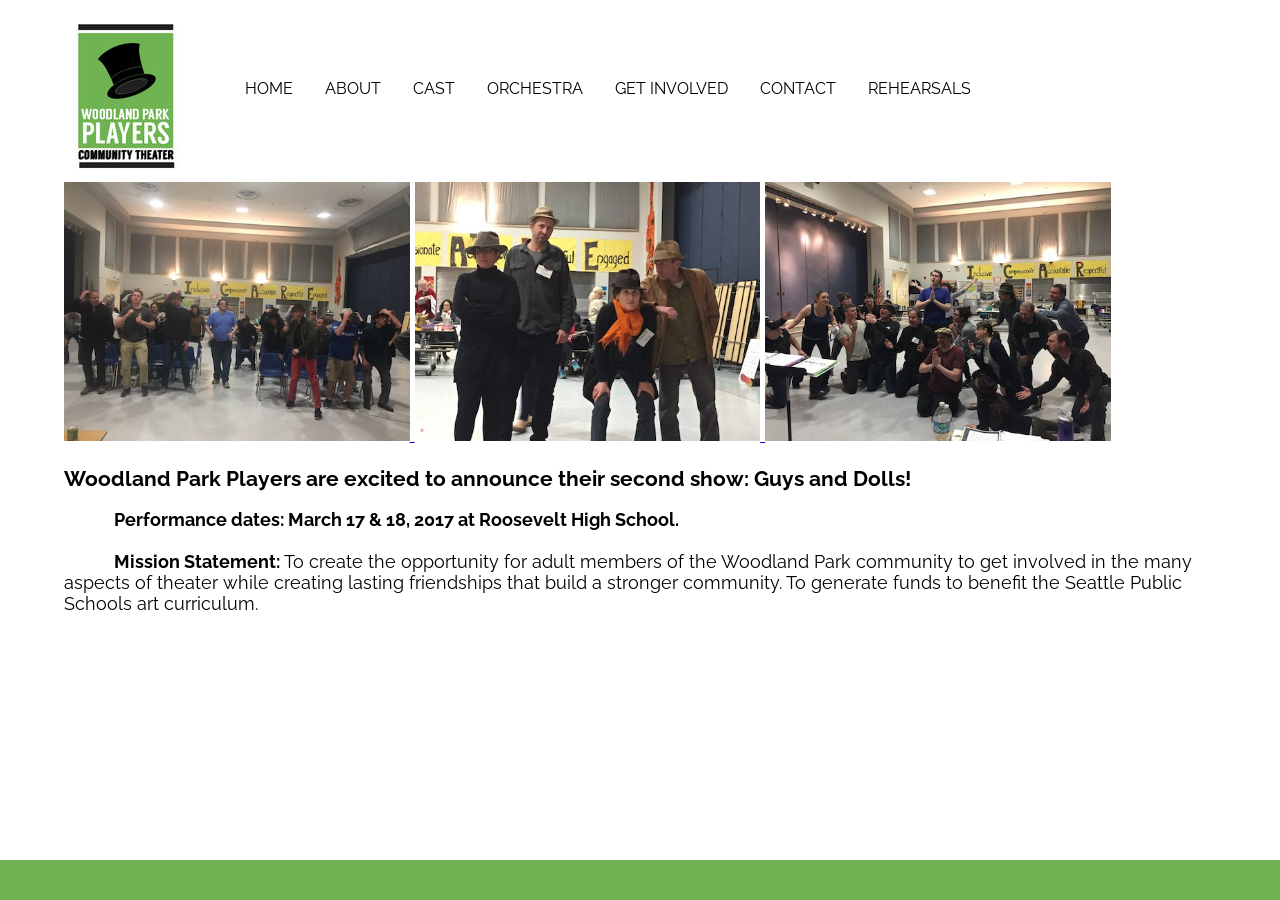
<file: index.html>
<!DOCTYPE html>
<html>
	<head>
		<link rel="stylesheet" href="styles/wpp.css" type="text/css" media="screen">
		<link href='https://fonts.googleapis.com/css?family=Raleway' rel='stylesheet' type='text/css'>
	
	  <title>Woodland Park Players</title>

	</head>
	
	<body>
	
<script>
  window.fbAsyncInit = function() {
    FB.init({
      appId      : '185584388470764',
      xfbml      : true,
      version    : 'v2.5'
    });
  };

  (function(d, s, id){
     var js, fjs = d.getElementsByTagName(s)[0];
     if (d.getElementById(id)) {return;}
     js = d.createElement(s); js.id = id;
     js.src = "//connect.facebook.net/en_US/sdk.js";
     fjs.parentNode.insertBefore(js, fjs);
   }(document, 'script', 'facebook-jssdk'));
</script>
		
		
		<div id="top">
		<div id="pic">
			<img src="logos/rsz_wwp_logo2.jpg">
		</div>	
		  <ul id="menu">
		   <li><a href="index.html">HOME</a></li>
		   <li><a href="about.html">ABOUT</a></li>
           <li><a href="GuysNDolls/cast.html">CAST</a></li>
           <li><a href="GuysNDolls/orchestra.html">ORCHESTRA</a></li>
		   <li><a href="involved.html">GET INVOLVED</a></li>
		   <li><a href="contact.html">CONTACT</a></li>
		   <li><a href="GuysNDolls/rehearsal.html">REHEARSALS</a></li>
	      </ul>	
   	    </div>
	   <div id="banner">
	   		<a href="Pictures/castcircle.jpg" >
	   			<img src="Pictures/GD1small.jpg" width="30%" height="auto" alt="cast reading script">
	   		</a>	
	   	 	<a href="Pictures/megan_mike.jpg" >
	   			<img src="Pictures/GD2small.jpg" width="30%" height="auto" alt="two cast members">
	   		</a>   
	   	 	<a href="Pictures/cast_acting.jpg" >
	   			<img src="Pictures/GD3small.jpg" width="30%" height="auto" alt="picture of the ensemble">
	   		</a>  
			<div id="summary">
            <h3>
                Woodland Park Players are excited to announce their second show: Guys and Dolls!
                <p>Performance dates: March 17 & 18, 2017 at Roosevelt High School. </p>
                      
            </h3>

			<p><b>Mission Statement: </b> To create the opportunity for adult members of the Woodland Park community to get involved in the many aspects of theater while creating lasting friendships that build a stronger community. To generate funds to benefit the Seattle Public Schools art curriculum.</p>
			</div>
		</div>
	   	
	   	<br>
	   	<br>

		
		
		
		<!--<div class="fb-page">
			<p>Hello this will be where the facebook timeline will go</p>
		</div>-->
		
		<div class="fb-page" data-href="https://www.facebook.com/Woodland-Park-Players-152641695071135/?fref=ts" data-tabs="timeline, events" data-width="300" data-height="600" data-small-header="false" data-adapt-container-width="true" data-hide-cover="false" data-show-facepile="true"></div>

		<div id="footer">
		This is the end and you cant see this text
		</div>
	</body>
</html>
</file>
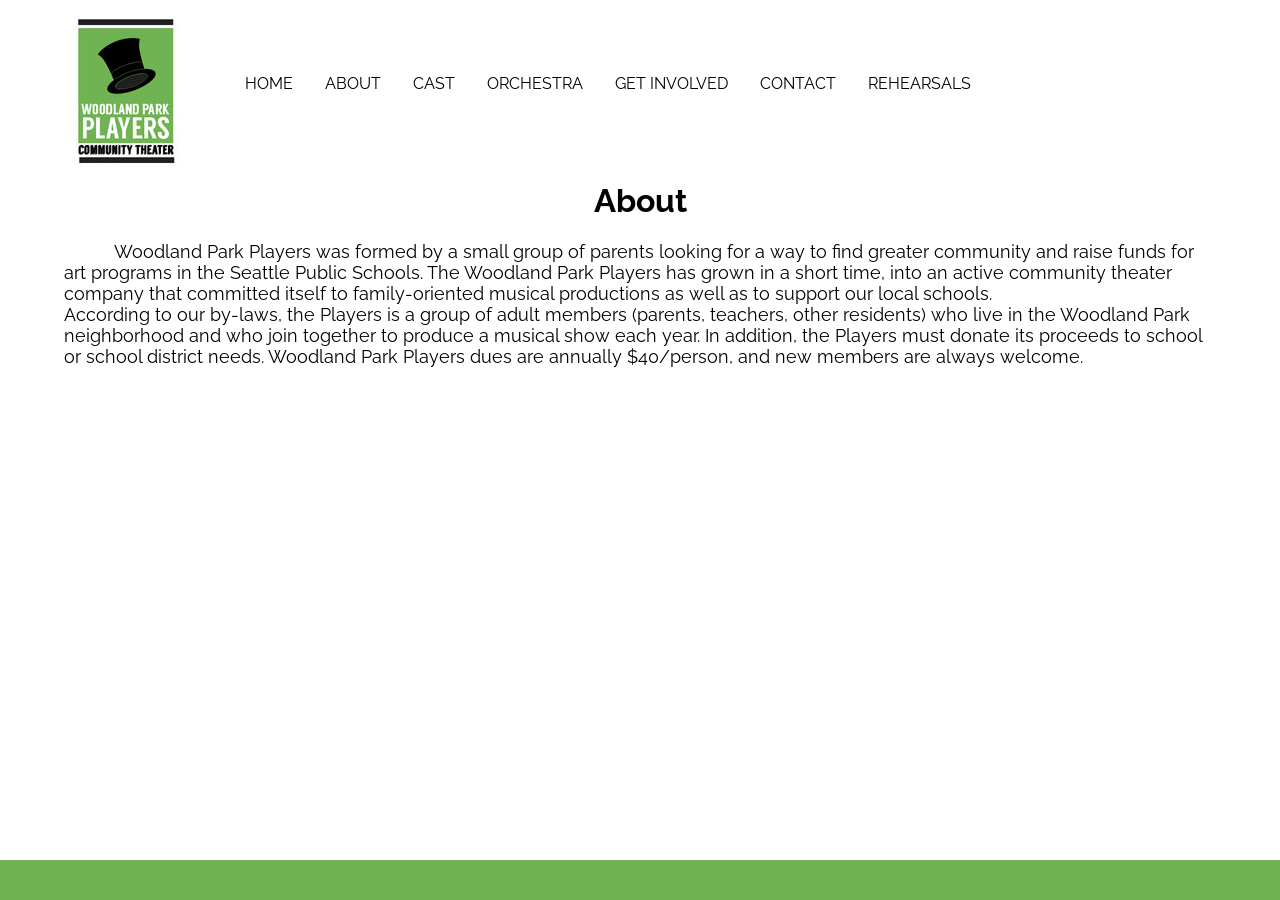
<file: about.html>
<html>
	<head>
		<title>About</title>
		<link rel="stylesheet" href="styles/wpp.css" type="text/css" media="screen">
		<link href='https://fonts.googleapis.com/css?family=Raleway' rel='stylesheet' type='text/css'>
		<meta charset="utf-8">
	</head>
	<body>
	<div class="top" id="pic">
			<img src="logos/rsz_wwp_logo2.jpg">
		</div>	
		  <ul id="menu">
		  <li><a href="index.html">HOME</a></li>
		   <li><a href="about.html">ABOUT</a></li>
           <li><a href="GuysNDolls/cast.html">CAST</a></li>
           <li><a href="GuysNDolls/orchestra.html">ORCHESTRA</a></li>
		   <li><a href="involved.html">GET INVOLVED</a></li>
		   <li><a href="contact.html">CONTACT</a></li>
		   <li><a href="GuysNDolls/rehearsal.html">REHEARSALS</a></li>
	   </ul>	
	   <br>
	   <br>
	   <h1>About</h1>
	   <p class="footer-padding">Woodland Park Players was formed by a small group of parents looking for a way to find greater community and 
		raise funds for art programs in the Seattle Public Schools. The Woodland Park Players has grown in a short 
		time, into an active community theater company that committed itself to family-oriented musical productions 
		as well as to support our local schools. <br>
		According to our by-laws, the Players is a group of adult members (parents, teachers, other residents) who live 
		in the Woodland Park neighborhood and who join together to produce a musical show each year. 
		In addition, the Players must donate its proceeds to school or school district needs. 
		Woodland Park Players dues are annually $40/person, and new members are always welcome. </p>
		
		<div id="footer">
		This is the end and you cant see this text
		</div>
</body>		
</html>
<!-- <p>To be a member of the Woodland Park Players, several requirements and duties must be met:<p/>
		<p><b>1) Ensemble Eligibility Criteria</p></b>
<p>Member of WPP's inaugural cast (2016 Oklahoma!) OR<br>
-      Current or former staff, parent/guardian or former student (over 16) of West Woodland Elementary School OR<br>
-      Live within the WPP defined geozone, which is the area:<br>
		+ south of N. 80th St.<br>
		+ west of Aurora Ave N/SR-99<br>
		+ north of N. 50th St.<br>
		+ east of 8th Ave NW<br>
</p>
<p>
	a. Ensemble (min. commitment, at least 2 scenes): <br>
	To be eligible to audition for the ensemble, you must fall into one of the three required criteria stated above, (meaning no one can be in the ensemble who does not fit Ensemble Eligibility Criteria);<br>
	In the event that we have more auditions than we have parts, final casting decision will be at director’s discretion. (meaning you can be cut);<br>
	In the event you are NOT cast in this year’s production, please know there is a place for you in the Woodland Park Players! We need lots of help behind the scenes---sets, 
	costumes, props, lighting, craft services, ad sales, front of the house, etc. And if you join the crew and audition again next year, you will be considered with higher priority. <br>
	-->
	<!--
	You must commit to the rehearsal schedule and sign a “commitment statement” at our WPP Mandatory Business Meeting, December 5, 2016.<br>
<br>
	b. Supporting Role (4+scenes, larger speaking roles and more rehearsal commitment)<br>
	Director will be strongly encouraged to cast using the Ensemble Eligibility Criteria, but ultimately it’s director’s discretion.<br>
	You must commit to the rehearsal schedule and sign a “commitment statement” at our WPP Business Meeting.<br>
<br>
	c. Lead Role (5+ scenes, major dialogue and max # of rehearsals)<br>
	Director will be strongly encouraged to cast using the Ensemble Eligibility Criteria, but ultimately it’s director’s discretion.<br>
	You must commit to the rehearsal schedule and sign a “commitment statement” at our WPP Business Meeting.<br>
<br>
2) Annual Dues <br>
Pay annual family dues of $40 for the first adult member, plus $10 for each additional adult;<br>
<br>
3) Tickets<br>
Commit to selling at least 10 tickets (total) for the three performances March 17 & 18. <br>
-->
</file>
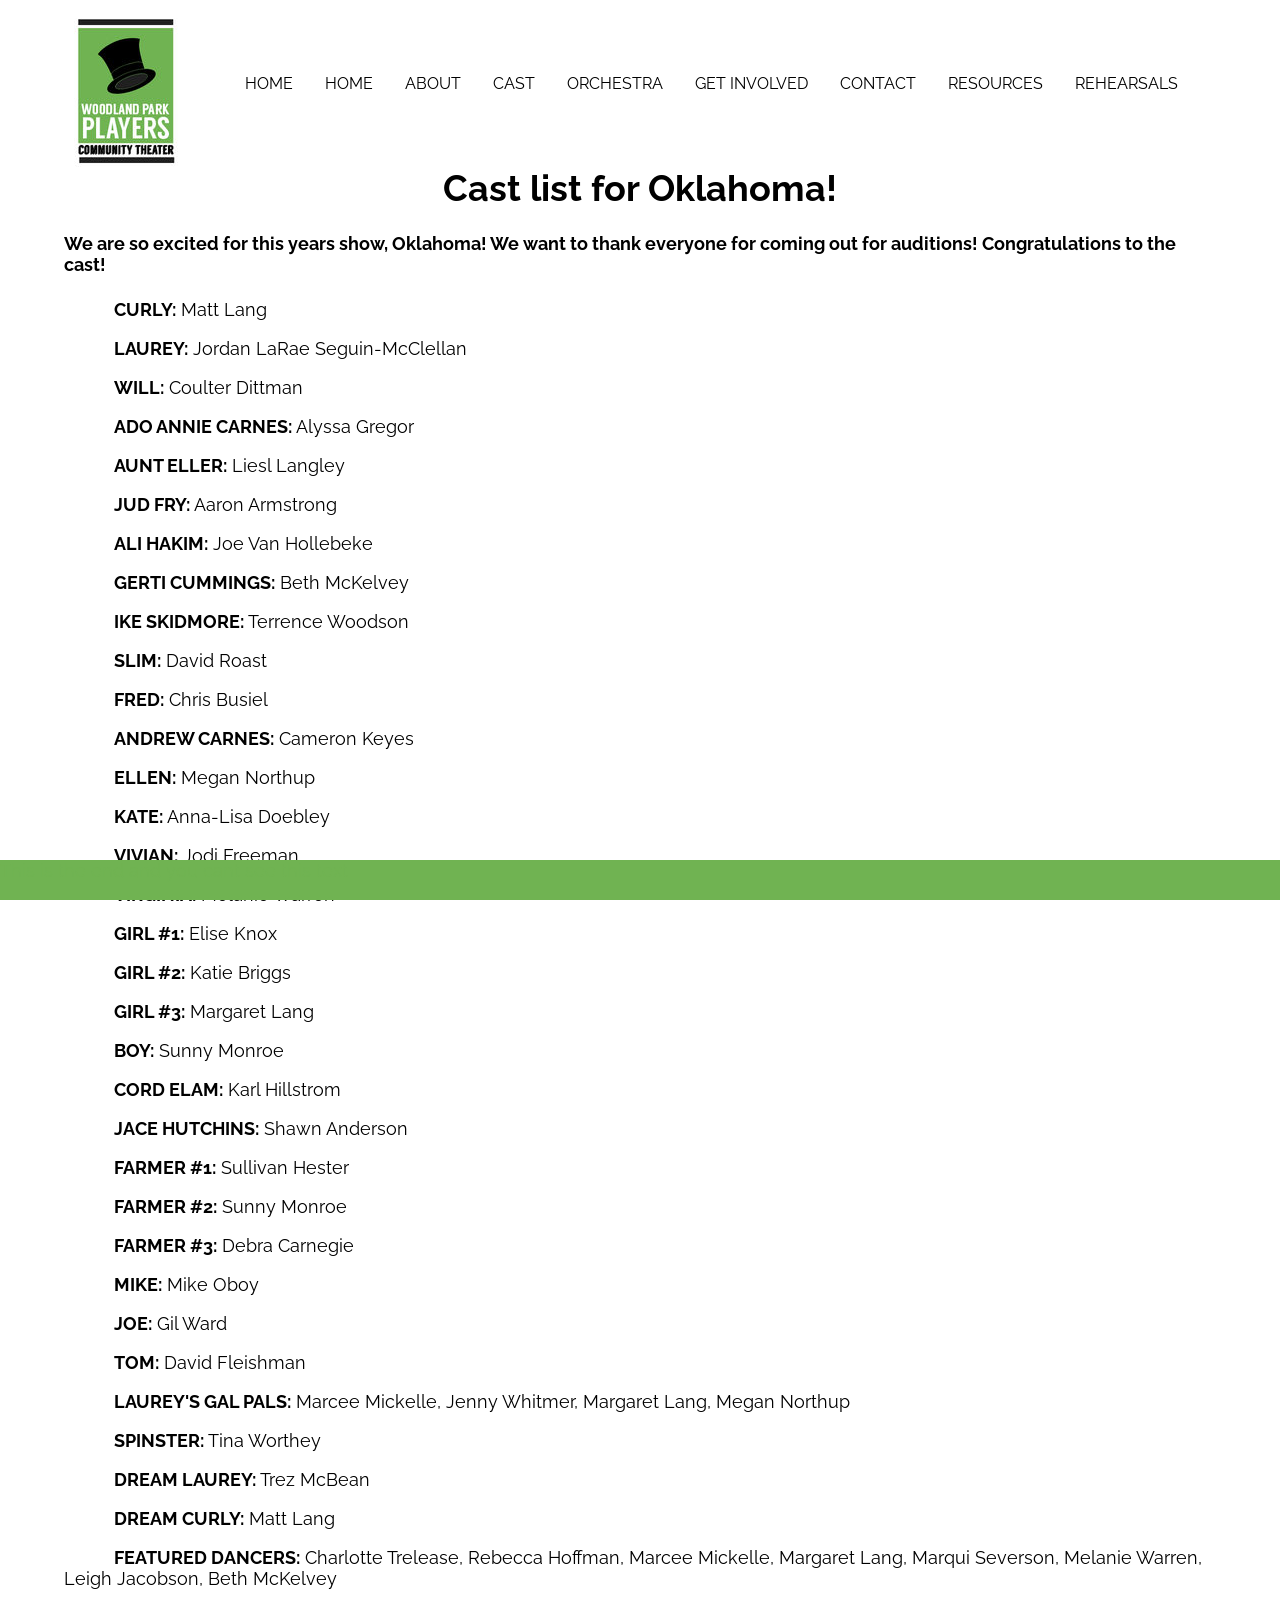
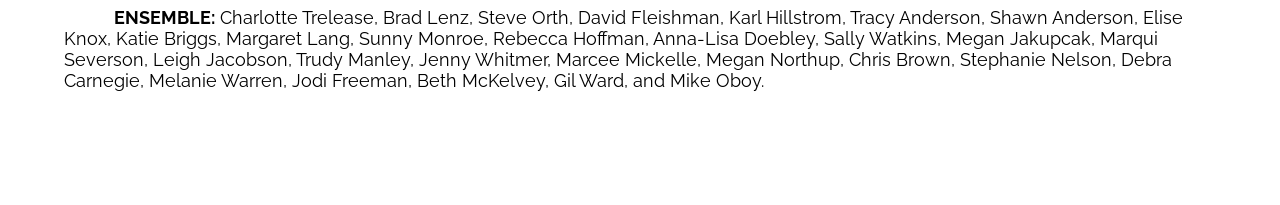
<file: cast.html>
<html>
	<head>
	  <title>Oklahoma Cast</title>
	<link rel="stylesheet" href="styles/wpp.css" type="text/css" media="screen">
	  <link href='https://fonts.googleapis.com/css?family=Raleway' rel='stylesheet' type='text/css'>
	</head>
	<body style="background-color:#FFFFFF;text-align: left;">

<div class="top" id="pic">
			<img src="logos/rsz_wwp_logo2.jpg">
		</div>	
		  <ul id="menu">
		 <li><a href="index.html">HOME</a></li>
		   <li><a href="index.html">HOME</a></li>
		   <li><a href="about.html">ABOUT</a></li>
		   <li><a href="cast.html">CAST</a></li>
		   <li><a href="orchestra.html">ORCHESTRA</a></li>
		   <li><a href="involved.html">GET INVOLVED</a></li>
		   <li><a href="contact.html">CONTACT</a></li>
		   <li><a href="resources.html">RESOURCES</a></li>
		   <li><a href="rehearsal.html">REHEARSALS</a></li>
	   </ul>	
		<div class="rest">

			<h1>Cast list for Oklahoma!</h1>

<h4>We are so excited for this years show, Oklahoma!  We want to thank everyone for coming out for auditions!  Congratulations to the cast!</h4>


<p><b>CURLY:</b> Matt Lang</p>
<p><b>LAUREY:</b> Jordan LaRae Seguin-McClellan</p>
<p><b>WILL:</b> Coulter Dittman</p>
<p><b>ADO ANNIE CARNES:</b> Alyssa Gregor</p>
<p><b>AUNT ELLER:</b> Liesl Langley</p>
<p><b>JUD FRY:</b> Aaron Armstrong</p>
<p><b>ALI HAKIM:</b> Joe Van Hollebeke</p>
<p><b>GERTI CUMMINGS:</b> Beth McKelvey</p>
<p><b>IKE SKIDMORE:</b> Terrence Woodson</p>
<p><b>SLIM:</b> David Roast</p>
<p><b>FRED:</b> Chris Busiel</p>
<p><b>ANDREW CARNES:</b> Cameron Keyes</p>
<p><b>ELLEN:</b> Megan Northup</p>
<p><b>KATE:</b> Anna-Lisa Doebley</p>
<p><b>VIVIAN:</b> Jodi Freeman</p>
<p><b>VIRGINIA:</b> Melanie Warren</p>
<p><b>GIRL #1:</b> Elise Knox</p>
<p><b>GIRL #2:</b> Katie Briggs</p>
<p><b>GIRL #3:</b> Margaret Lang</p>
<p><b>BOY:</b> Sunny Monroe</p>
<p><b>CORD ELAM:</b> Karl Hillstrom</p>
<p><b>JACE HUTCHINS:</b> Shawn Anderson</p>
<p><b>FARMER #1:</b> Sullivan Hester</p>
<p><b>FARMER #2:</b> Sunny Monroe</p>
<p><b>FARMER #3:</b> Debra Carnegie</p>
<p><b>MIKE:</b> Mike Oboy</p>
<p><b>JOE:</b> Gil Ward</p>
<p><b>TOM:</b> David Fleishman</p>
<p><b>LAUREY'S GAL PALS:</b> Marcee Mickelle, Jenny Whitmer, Margaret Lang, Megan Northup</p>
<p><b>SPINSTER:</b> Tina Worthey</p>
<p><b>DREAM LAUREY:</b> Trez McBean</p>
<p><b>DREAM CURLY:</b> Matt Lang</p>
<p><b>FEATURED DANCERS:</b> Charlotte Trelease, Rebecca Hoffman, Marcee Mickelle, Margaret Lang, Marqui Severson, Melanie Warren, Leigh Jacobson, Beth McKelvey </p>
<p class="footer-padding"><b>ENSEMBLE:</b> Charlotte Trelease, Brad Lenz, Steve Orth, David Fleishman, Karl Hillstrom, Tracy Anderson, Shawn Anderson, Elise Knox, Katie Briggs, Margaret Lang, Sunny Monroe, Rebecca Hoffman,
 Anna-Lisa Doebley, Sally Watkins, Megan Jakupcak, Marqui Severson, Leigh Jacobson, Trudy Manley, Jenny Whitmer, Marcee Mickelle, Megan Northup, Chris Brown,
 Stephanie Nelson, Debra Carnegie, Melanie Warren, Jodi Freeman, Beth McKelvey, Gil Ward, and Mike Oboy.
</p>
			
			<br>
		</div>
		<div id="footer">
		This is the end and you cant see this text
		</div>
	</body>
</html>
</file>
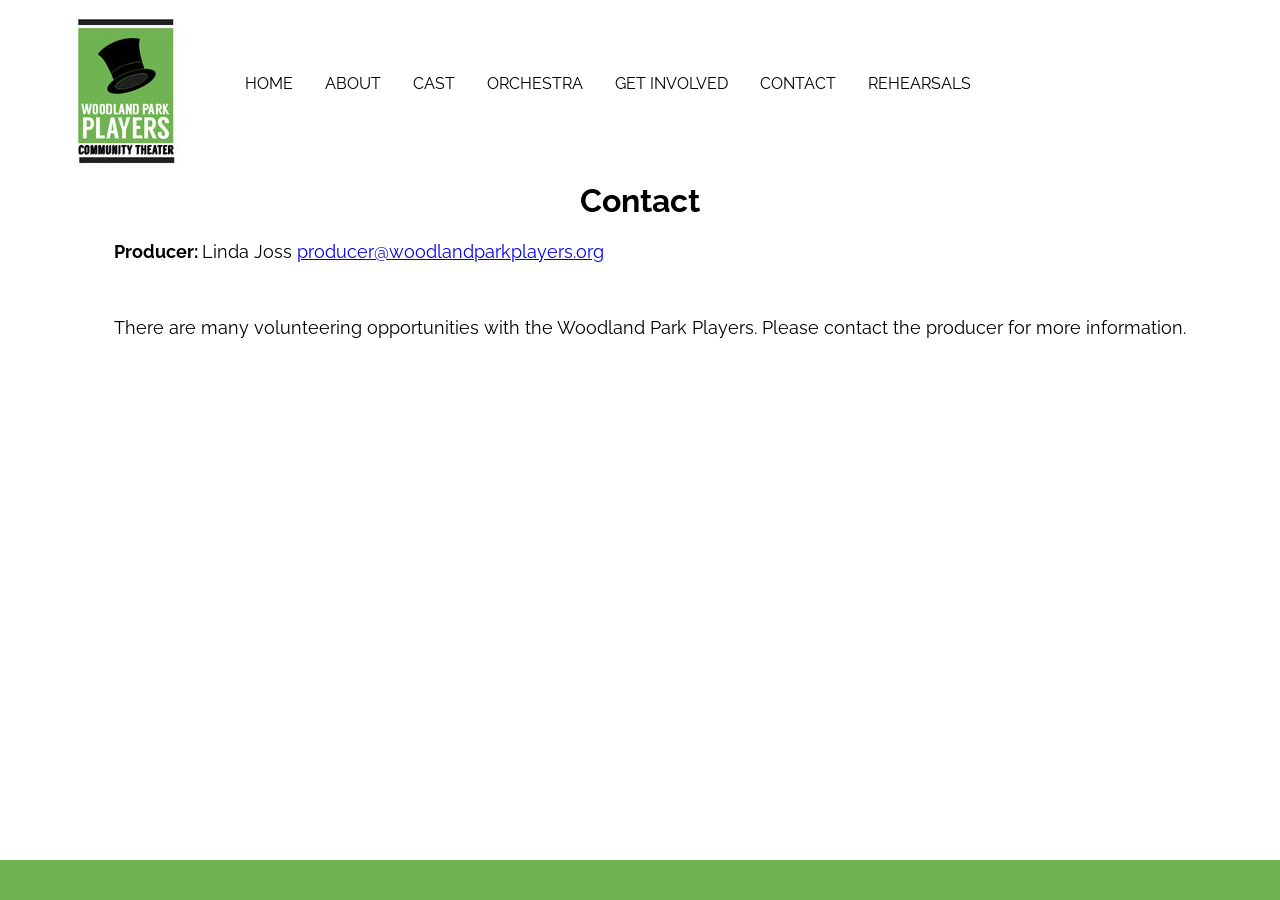
<file: contact.html>
<html>
	<head>
		<title>Contact</title>
		<link rel="stylesheet" href="styles/wpp.css" type="text/css" media="screen">
		<link href='https://fonts.googleapis.com/css?family=Raleway' rel='stylesheet' type='text/css'>
	</head>
	<body>
	<div class="top" id="pic">
			<img src="logos/rsz_wwp_logo2.jpg">
		</div>	
		  <ul id="menu">
		   <li><a href="index.html">HOME</a></li>
		   <li><a href="about.html">ABOUT</a></li>
           <li><a href="GuysNDolls/cast.html">CAST</a></li>
           <li><a href="GuysNDolls/orchestra.html">ORCHESTRA</a></li>
		   <li><a href="involved.html">GET INVOLVED</a></li>
		   <li><a href="contact.html">CONTACT</a></li>
		   <li><a href="GuysNDolls/rehearsal.html">REHEARSALS</a></li>
	   </ul>	
	   <br>
	   <br>
	   <h1>Contact</h1>
	   <p><b>Producer: </b>Linda Joss <a href="mailto:producer@woodlandparkplayers.org">producer@woodlandparkplayers.org</a></p>
	   <br>
	   <p class="footer-padding">There are many volunteering opportunities with the Woodland Park Players. Please contact the producer for more information.</p>
	   
	   <div id="footer">
		This is the end and you cant see this text
		</div>
	</body>
</html>
</file>
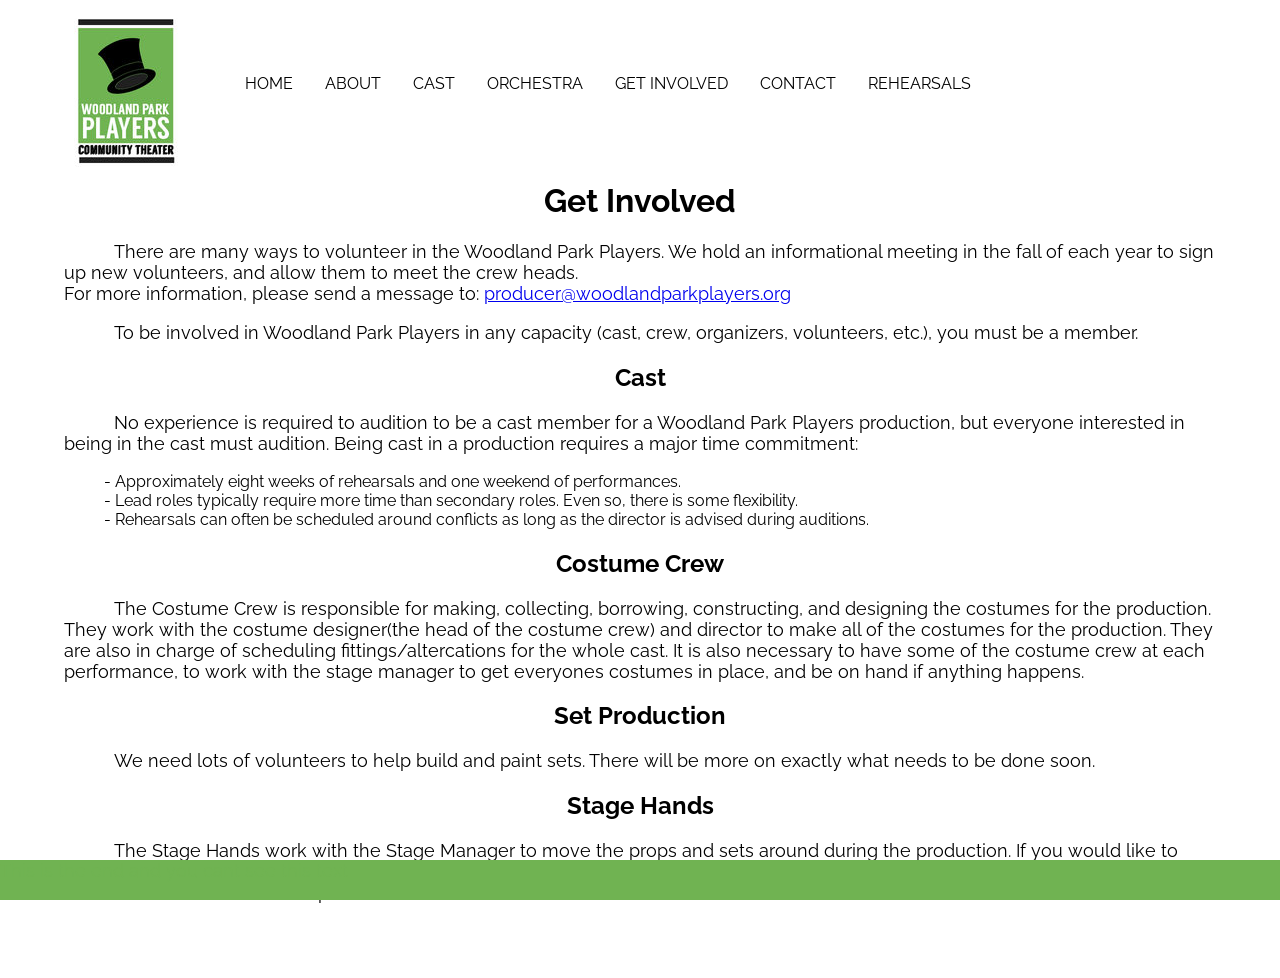
<file: involved.html>
<html>
	<head>
		<title>Get Involved</title>
		<link rel="stylesheet" href="styles/wpp.css" type="text/css" media="screen">
		<link href='https://fonts.googleapis.com/css?family=Raleway' rel='stylesheet' type='text/css'>
	</head>
	<body>
	<div class="top" id="pic">
			<img src="logos/rsz_wwp_logo2.jpg">
		</div>	
		  <ul id="menu">
		   <li><a href="index.html">HOME</a></li>
		   <li><a href="about.html">ABOUT</a></li>
           <li><a href="GuysNDolls/cast.html">CAST</a></li>
           <li><a href="GuysNDolls/orchestra.html">ORCHESTRA</a></li>
		   <li><a href="involved.html">GET INVOLVED</a></li>
		   <li><a href="contact.html">CONTACT</a></li>
		   <li><a href="GuysNDolls/rehearsal.html">REHEARSALS</a></li>
	   </ul>	
	   	<br>
	   	<br>
	   	
			
		<h1>Get Involved</h1>
		
		<p>There are many ways to volunteer in the Woodland Park Players. We hold an informational meeting in the fall 
		of each year to sign up new volunteers, and allow them to meet the crew heads. <br>
		For more information, please send a message to: <a href=mailto:producer@woodlandparkplayers.org>
			producer@woodlandparkplayers.org</a>
	</p>
	   	<p>To be involved in Woodland Park Players in any capacity (cast, crew, organizers, volunteers, etc.), you must be a member.</p>
		
		
		<h2>Cast</h2>
		<p>No experience is required to audition to be a cast member for a Woodland Park Players production, 
		but everyone interested in being in the cast must audition. Being cast in a production requires a major time commitment: </p>
			  <ul>
		<li>-  Approximately eight weeks of rehearsals and one weekend of performances. </li>
		<li>-  Lead roles typically require more time than secondary roles. Even so, there is some flexibility. </li>
		<li>-  Rehearsals can often be scheduled around conflicts as long as the director is advised during auditions.</li>
		</ul>
			  
			  
			  
	  		<h2>Costume Crew</h2>
	  		<p>The Costume Crew is responsible for making, collecting, borrowing, constructing, and designing the costumes for the production. 
	  		They work with the costume designer(the head of the costume crew) and director to make all of the costumes for the production. 
	  		They are also in charge of scheduling fittings/altercations for the whole cast. It is also necessary to have some of the costume crew 
	  		at each performance, to work with the stage manager to get everyones costumes in place, and be on hand if anything happens.</p>
		
		<h2>Set Production</h2>
		<p>We need lots of volunteers to help build and paint sets. There will be more on exactly what needs to be done soon.
		</p>
		
		<h2>Stage Hands</h2>
		<p>The Stage Hands work with the Stage Manager to move the props and sets around during the production. If you would like to help, you would 
		need to wear all black during the show and walk around backstage. If you helped both nights, you would not be able to see the show. This will 
		be updated further once we have more information.
		</p>
		<br>
		<br>
		<br>
		
		
<!--<h2>Light and Sound Crew</h2>

<h3>LIGHTS</h3>
<p>The lighting crew is the custodian of the lighting equipment and is responsible for maintaining the equipment in operating condition and keeping the equipment is in a safe operating condition.<br>

For a production, the lighting crew is responsible for setting the lighting instruments and operating the equipment during the performances.<br>

The crew works with the director and/or lighting designer to execute the stage lighting design and electrical special effects for a designated production.<br>
</p>
<p>Typical procedures for a production:</p>
<ul>
<li>Read the script noting required lighting and cues.</li>
<li>Meet with the director or designer to determine special lighting requirements.</li>
<li>Canvass instruments to determine that enough are available.</li>
<li>Inventory lamps, gels, cables and supplies arranging for more as needed.</li>
<li>Schedule a session(s) to hang and focus the light instruments.</li>
<li>Program and document the light cues.</li>
<li>Attend rehearsals to practice operating the lighting cues.</li>
<li>During the run of a production inspect and maintain the lighting instruments.</li>
<li>At the end of a production, properly store instruments and replenish supplies.</li>
</ul>
			  
<h3>SOUND</h3>
<p>The sound crew is the custodian is responsible for operating the sound system during the run of a production.
The crew is may be responsible for arranging for renting amplification equipment to augment the existing system.
The crew works with the director to execute the required sound amplification and sound effects for a designated production.</p>
			  
<p>Typical procedures for a production:</p>
<ul>
<li>Read the script noting required sound effects and cues.</li>
<li>Meet with the director or designer to determine special sound requirements.</li>
<li>May become involved in finding, selecting, creating, and recording sound effects.</li>
<li>May become involved in selecting recorded music.</li>
<li>Document the detailed sound cues.</li>
<li>Attend rehearsals to practice operating the sound cues.</li>
<li>During the run of a production test and maintain the sound system.</li>
<li>At the end of a production, properly store sound equipment and supplies.</li>
</ul>

	      <p>Orchestra</p>
	      <p>Production Crew</p>
	      <p class="footer-padding">ETC.</p>
			  
Make Up Crew

The makeup crew assists in the design and execution of makeup and hairstyles for a production. The makeup crew is the custodian of the theatre’s supply of makeup, wigs and hairpieces.

Typical procedures for a production:
Read the script to gain an understanding of period and style of the show.
Determine if any specialty makeup, wigs, hairpieces, or hairstyles are required.
Meet with the director to determine makeup and hair styles for each character.
Inventory makeup and supplies arranging for more as needed.
Make makeup appliances or hairpieces as needed.
Schedule makeup session(s) to demonstrate styles for final approval.
Document the makeup and hair designs.
Schedule makeup session(s) to apply and teach the makeup design to the actors.
Schedule makeup session(s) during the run of a production.
Each evening clean and prepare the makeup and makeup area for the next performance.
At the end of a production, properly store makeup and hairpieces and replenish supplies.

Props Crew
Hand Props: Collects and/or creates props needed for a production. Organizes props to be available during rehearsals and performances. 
The Props Crew is the custodian of the properties collected, owned and stored by the company.

The crew is responsible for keeping the props and furniture stored properly organized and in usable condition. 
The crew is responsible for maintaining a complete listing of properties and maintaining records of the props on loan or rented. 
The crew is responsible for the physical process of letting the props out and letting them back into storage.

Set Dressing: In addition to hand props the Prop Crew is responsible for dressing the set. Dressing the set is the process of decorating the walls, selecting furnishings, accessories, and furniture that create the ambiance of the period and style of the play.

The Props Crew schedules work sessions and assigns work for volunteers to assist in collecting, building, painting, and moving the properties and set decorations for a production.

Typical procedures for a production

Read the script to gain an understanding of period and style of the show.
Determine if any specialty props or furnishings are required.
Meet with the director to determine hand prop requirements for each character.
Inventory the property stock to determine if an item is on hand, must be made or must be found.
Make, borrow, rent props and furnishings as needed and approved.
Schedule construction or search session(s) as needed.
Transfer props and furnishing to the theatre.
At the end of a production, clean and properly store props in stock, return rentals and loan

Running Crew

The Stage Manager works with the director to organize the stage details of the show and is in charge of running the show once performances begin. 
The running crew reports to the Stage Manager. The Stage Manager is responsible for ensuring that all elements assembled for a performance: 
scenery, equipment, supplies and personnel; are ready for each performance.

The Running Crew is responsible for operating stage equipment and scenic elements back stage during performances. 
The Running Crew may be required to perform many types of tasks backstage necessary for a performance. 
The tasks may be related to scenery, props, costumes, sound effects, lighting effects, or assistance to performers. 
The Stage Crew is composed of the Prop Crew running the show, the Costume Crew, providing wardrobe services during performances, 
and other stagehands.

Typical procedures for a production:

Stage Manager
Read the script noting required scene changes, entrances exits lighting and sound cues.
Meet with the director to determine special requirements.
Make lists of tasks that have to be performed during a performance.
Assign tasks to the running crew, rehearse tasks as needed.
Supervise running crew practice of operating the scenery or scene changes.
Prepare a work schedule for the Running Crew.
Maintain an attendance system for cast and crew.
Interact with Lighting, Sound, Makeup, House Management and other crews working during a production.
Ensure that all equipment and properties are cleaned and safely stored between performances
Running Crew
Report to the Stage Manager upon arrival at the theater.
Prepare props, scenery, costumes or assigned tasks in preparation prior to each performance.
Perform assigned tasked during scene changes and performances.
Clean and store props after each performance
Sweep the stage prior to each performance.

Sets Crew

The set crew is the custodian of the set construction equipment and is responsible for maintaining and keeping the equipment in safe operating condition. The crew is also responsible for the storage of stock stage scenery and scenery that is saved for future production.

The Crew schedules work sessions and assigns work for volunteers to assist in building, painting, and moving the set.

Works with the director and or scenic designer the crew execute the stage scenery design a production.

Typical procedures for a production:

Read the script noting required scenic elements.
Meet with the director or designer to determine special scenic requirements.
Canvass stock scenery to determine what is available and what has to be built.
Inventory paint, hardware, and lumber arranging for more as needed.
Schedule a session(s) to construct and prepare scenery.
Paint the scenery.
Schedule and organize the transfer the scenery to the theatre.
Attend rehearsals to observe and note scenic elements needing completion.
Dress the Stage, adjusting drapery, teasers, tormentors, and drops.
Stand prepared to make scenic repairs during the run of a production.
Clean the scene shop in preparation for re-storing scenery and building the next show.
Schedule take out of the scenery from the theatre at the end of a production.
Properly store scenery and tools and leave the scene shop clean.
 -->
 
 <div id="footer">
		This is the end and you cant see this text
		</div>
	</body>
</html>
</file>
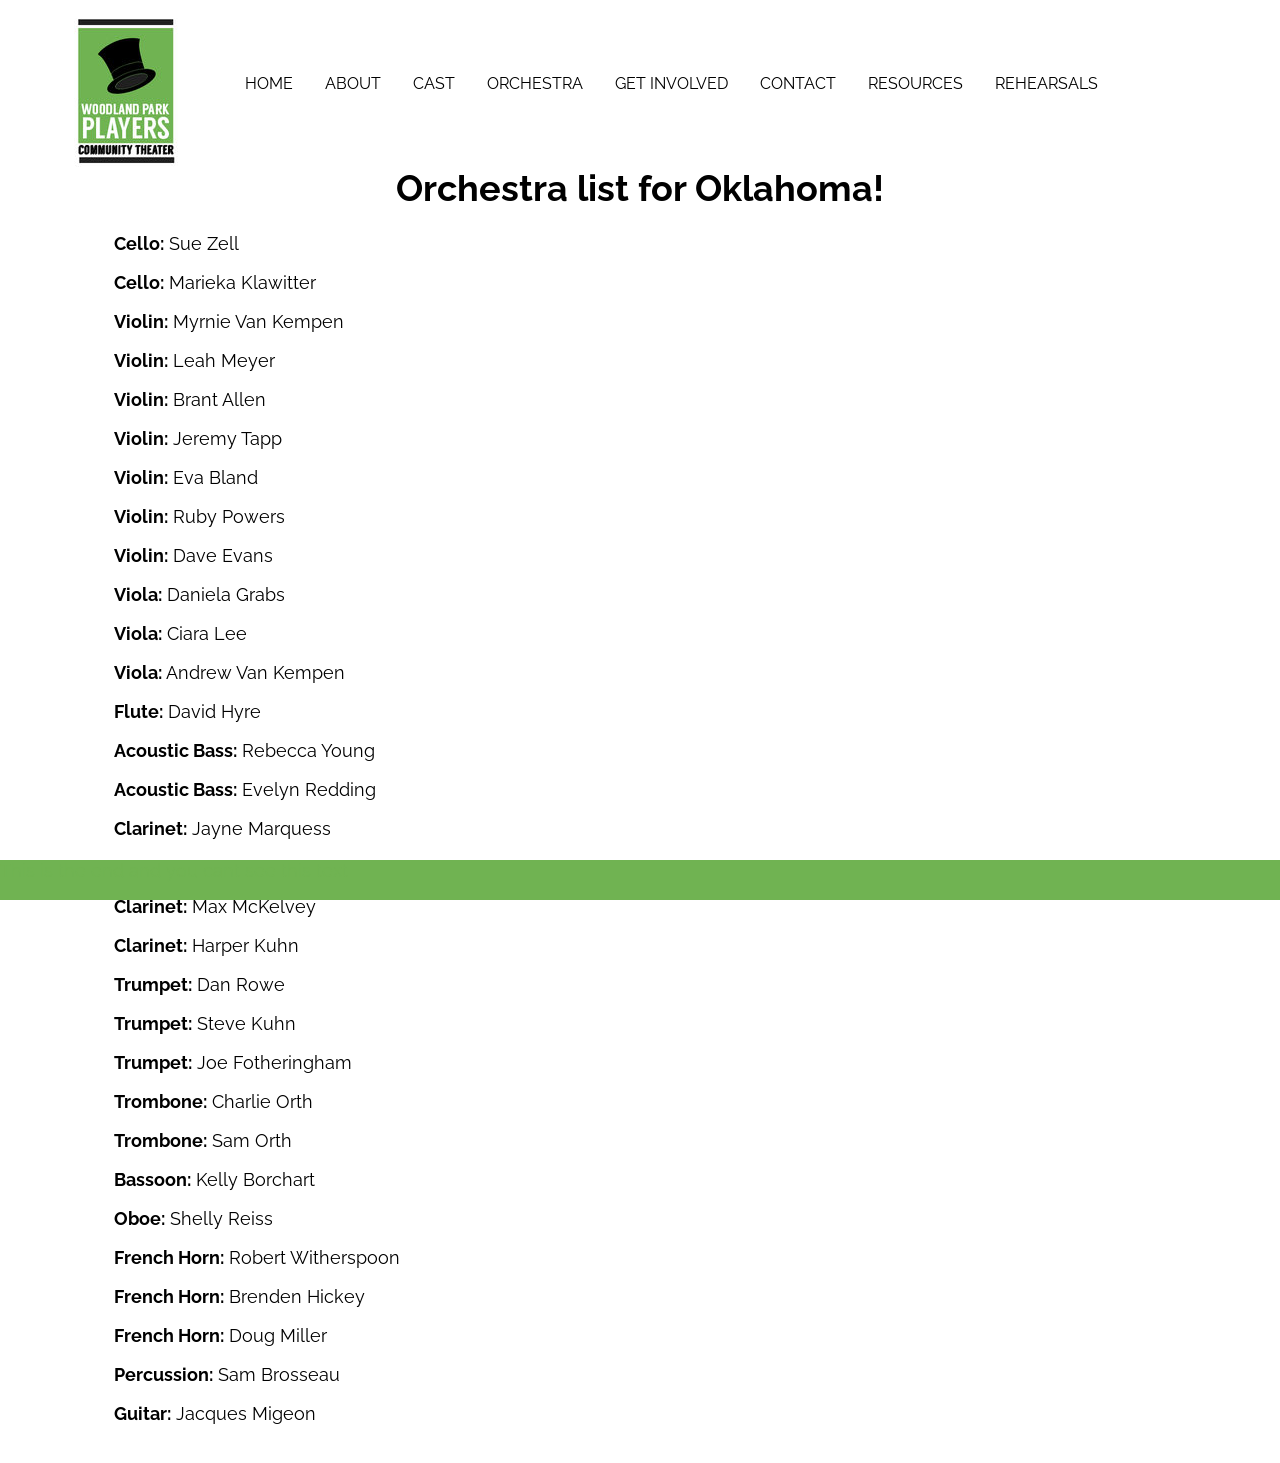
<file: orchestra.html>
<head>
	  <title>Oklahoma Orchestra</title>
	<link rel="stylesheet" href="styles/wpp.css" type="text/css" media="screen">
	  <link href='https://fonts.googleapis.com/css?family=Raleway' rel='stylesheet' type='text/css'>
	</head>
	<body style="background-color:#FFFFFF;text-align: left;">

<div class="top" id="pic">
			<img src="logos/rsz_wwp_logo2.jpg">
		</div>	
		  <ul id="menu">
		 <li><a href="index.html">HOME</a></li>
		   <li><a href="about.html">ABOUT</a></li>
		   <li><a href="cast.html">CAST</a></li>
		   <li><a href="orchestra.html">ORCHESTRA</a></li>
		   <li><a href="involved.html">GET INVOLVED</a></li>
		   <li><a href="contact.html">CONTACT</a></li>
		   <li><a href="resources.html">RESOURCES</a></li>
		   <li><a href="rehearsal.html">REHEARSALS</a></li>
		   
	   </ul>	
		<div class="rest">

			<h1>Orchestra list for Oklahoma!</h1>




<p><b>Cello:</b> Sue Zell</p>
<p><b>Cello:</b> Marieka Klawitter</p>
<p><b>Violin:</b> Myrnie Van Kempen</p>
<p><b>Violin:</b> Leah Meyer</p>
<p><b>Violin:</b> Brant Allen</p>
<p><b>Violin:</b> Jeremy Tapp</p>
<p><b>Violin:</b> Eva Bland</p>
<p><b>Violin:</b> Ruby Powers</p>
<p><b>Violin:</b> Dave Evans</p>
<p><b>Viola:</b> Daniela Grabs</p>
<p><b>Viola:</b> Ciara Lee</p>
<p><b>Viola:</b> Andrew Van Kempen</p>
<p><b>Flute:</b> David Hyre</p>
<p><b>Acoustic Bass:</b> Rebecca Young</p>
<p><b>Acoustic Bass:</b> Evelyn Redding</p>
<p><b>Clarinet:</b> Jayne Marquess</p>
<p><b>Clarinet:</b> Brad Stevens</p>
<p><b>Clarinet:</b> Max McKelvey</p>
<p><b>Clarinet:</b> Harper Kuhn</p>
<p><b>Trumpet:</b> Dan Rowe</p>
<p><b>Trumpet:</b> Steve Kuhn</p>
<p><b>Trumpet:</b> Joe Fotheringham</p>
<p><b>Trombone:</b> Charlie Orth</p>
<p><b>Trombone:</b> Sam Orth</p>
<p><b>Bassoon:</b> Kelly Borchart</p>
<p><b>Oboe:</b> Shelly Reiss</p>
<p><b>French Horn:</b> Robert Witherspoon</p>
<p><b>French Horn:</b> Brenden Hickey</p>
<p><b>French Horn:</b> Doug Miller</p>
<p><b>Percussion:</b> Sam Brosseau</p>
<p><b>Guitar:</b> Jacques Migeon</p>

			
			<br>
		</div>
		<div id="footer">
		This is the end and you cant see this text
		</div>
	</body>
</html>
</file>
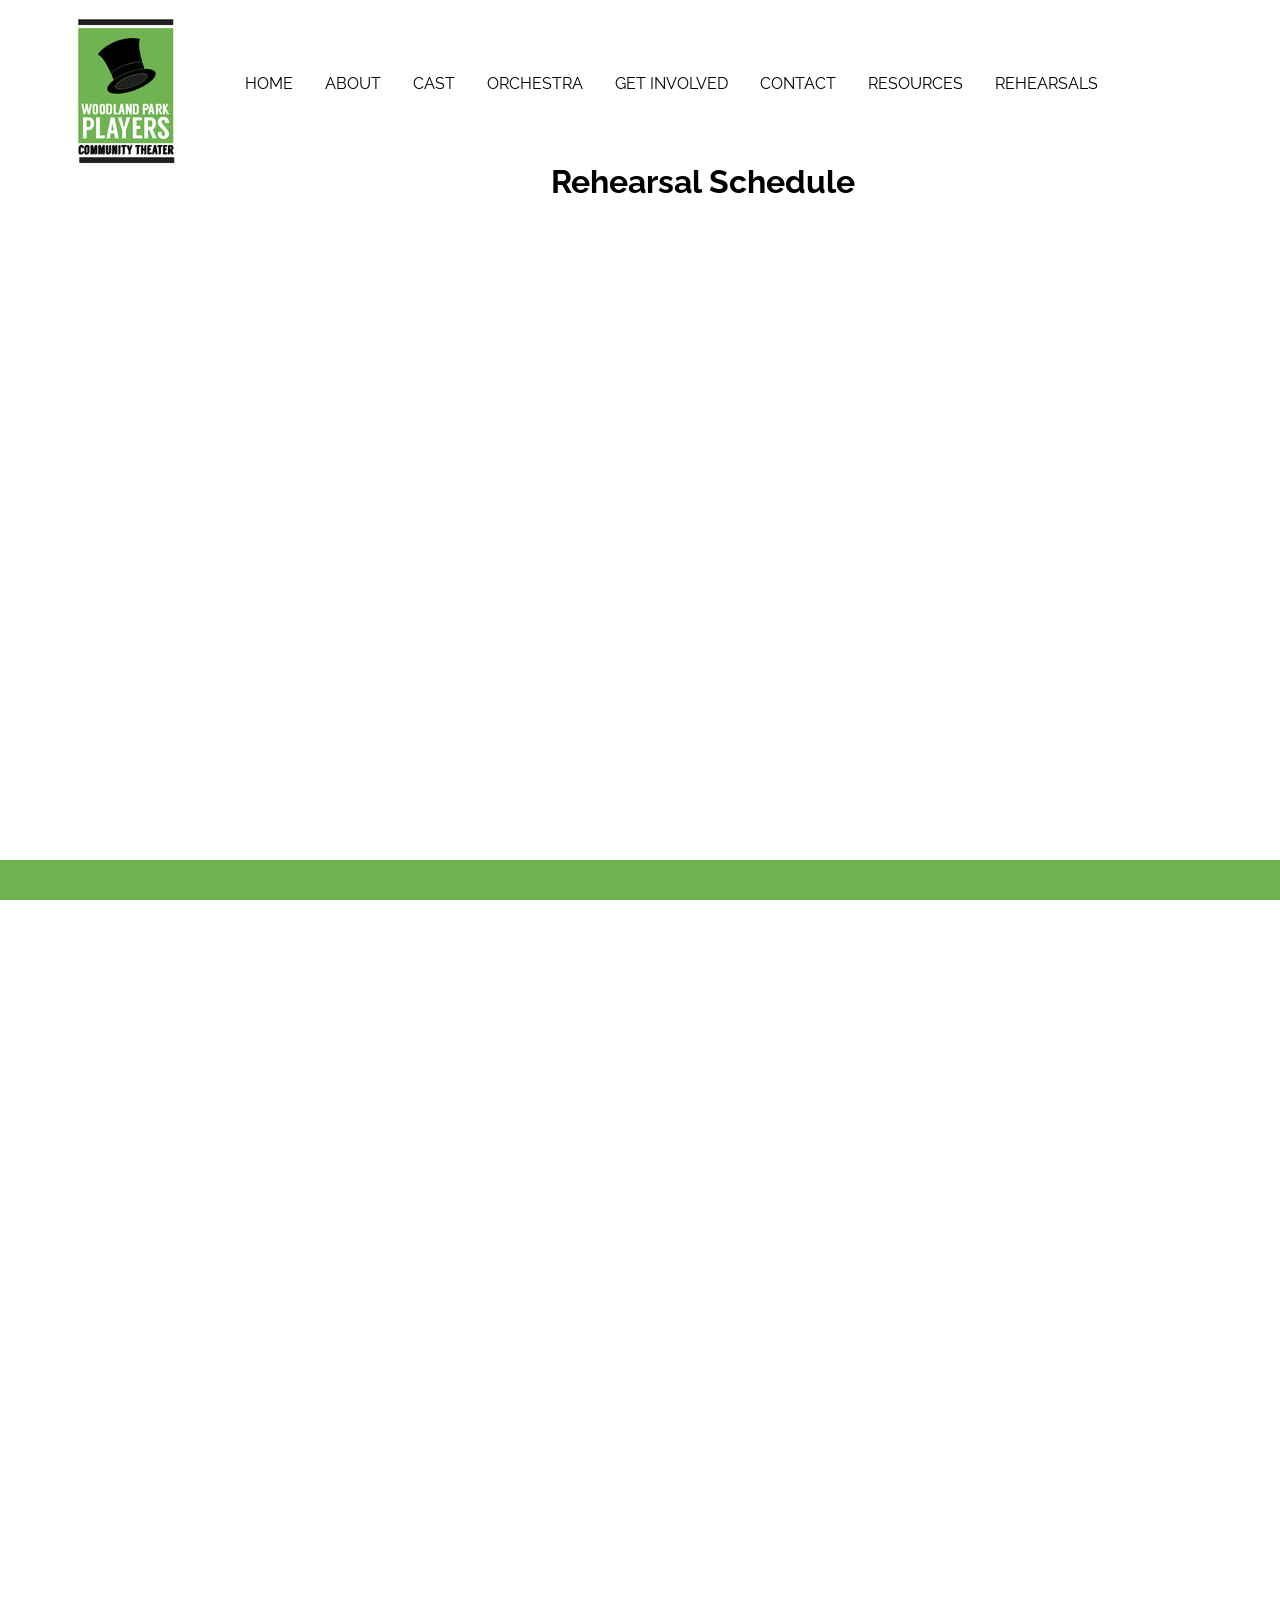
<file: rehearsal.html>
<html>
	<head>
	  <title>Rehearsal Schedule</title>
	<link rel="stylesheet" href="styles/wpp.css" type="text/css" media="screen">
	  <link rel="shortcut icon" href="favicon.png">
	  <link href='https://fonts.googleapis.com/css?family=Raleway' rel='stylesheet' type='text/css'>
	</head>
	<body style="background-color:#FFFFFF;text-align: left;">

<div class="top" id="pic">
			<img src="logos/rsz_wwp_logo2.jpg">
		</div>	
		  <ul id="menu">
		<li><a href="index.html">HOME</a></li>
		   <li><a href="about.html">ABOUT</a></li>
		   <li><a href="cast.html">CAST</a></li>
		   <li><a href="orchestra.html">ORCHESTRA</a></li>
		   <li><a href="involved.html">GET INVOLVED</a></li>
		   <li><a href="contact.html">CONTACT</a></li>
		   <li><a href="resources.html">RESOURCES</a></li>
		   <li><a href="rehearsal.html">REHEARSALS</a></li>
	   </ul>	
	   </div>
	   <br>
	   <h1>Rehearsal Schedule</h1>
	   <iframe src="https://docs.google.com/document/d/1KBE6_5DRWW71eBZosSXrddQLkmx0DwqorFpvSW0v_8U/pub?embedded=true" style="width:100%; height:3000px; border:none"></iframe>
	   <div id="footer">
		This is the end and you cant see this text
		</div>
</body>
</html>
</file>
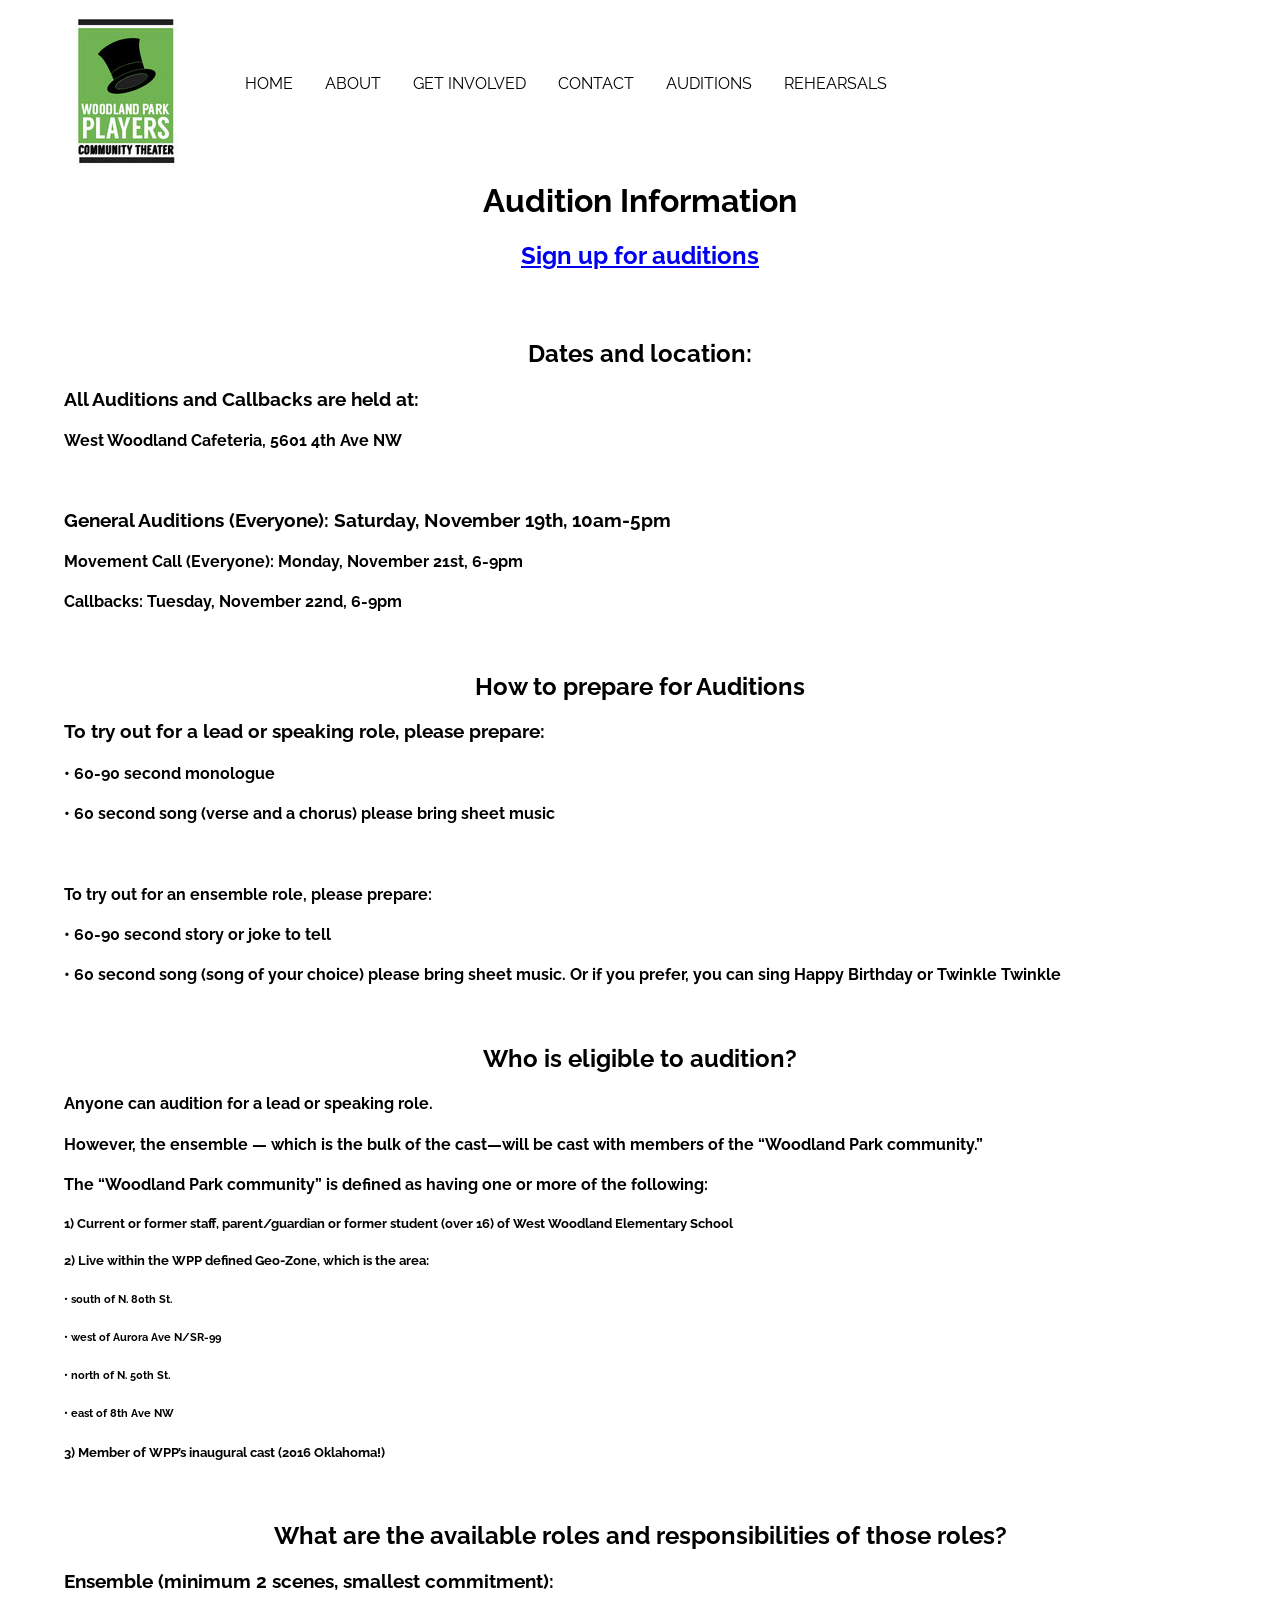
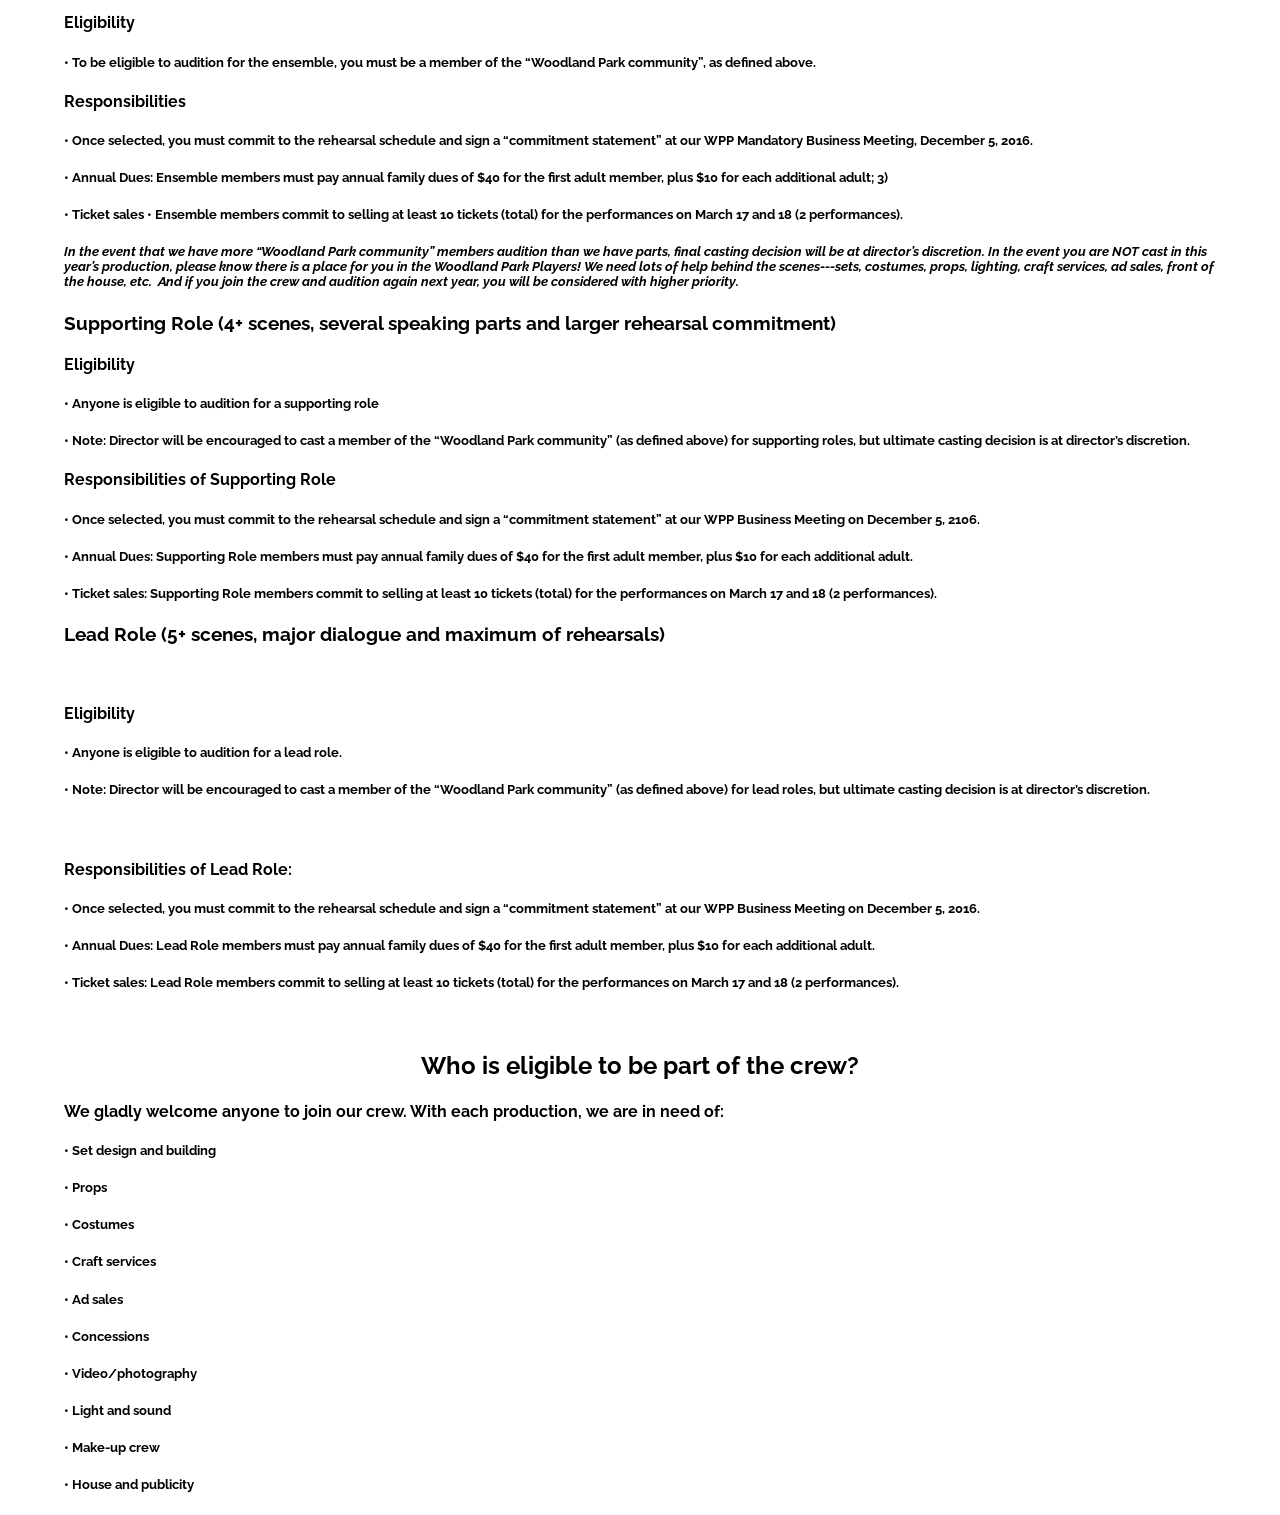
<file: GuysNDolls/auditions.html>
<html>
	<head>
	  <title>Rehearsal Schedule</title>
	<link rel="stylesheet" href="../styles/wpp.css" type="text/css" media="screen">
	  <link rel="shortcut icon" href="favicon.png">
	  <link href='https://fonts.googleapis.com/css?family=Raleway' rel='stylesheet' type='text/css'>
	</head>
	<body style="background-color:#FFFFFF;text-align: left;">

<div class="top" id="pic">
			<img src="../logos/rsz_wwp_logo2.jpg">
		</div>	
		  <ul id="menu">
		<li><a href="../index.html">HOME</a></li>
		   <li><a href="../about.html">ABOUT</a></li>
		   <li><a href="../involved.html">GET INVOLVED</a></li>
		   <li><a href="../contact.html">CONTACT</a></li>
		   <li><a href="auditions.html">AUDITIONS</a></li>
		   <li><a href="rehearsal.html">REHEARSALS</a></li>
	   </ul>	
	   <br>
	   <br>

    <h1>Audition Information</h1>
    <h2><a href="https://www.volunteersignup.org/KFQAR">Sign up for auditions</a><h2>
        <br>
    
    <h2>Dates and location:</h2>
    <h3>All Auditions and Callbacks are held at:</h3>
    <h4>West Woodland Cafeteria, 5601 4th Ave NW</h4>
    <br>
    <h3>General Auditions (Everyone): Saturday, November 19th, 10am-5pm</h3>
    <h4>Movement Call (Everyone): Monday, November 21st, 6-9pm</h4>
    <h4>Callbacks: Tuesday, November 22nd, 6-9pm</h4>

<br>
    <h2>How to prepare for Auditions</h2>
    <h3>To try out for a lead or speaking role, please prepare:</h3>
    <h4>• 60-90 second monologue</h4>
    <h4>• 60 second song (verse and a chorus) please bring sheet music</h4>
    <br>
    <h4>To try out for an ensemble role, please prepare:</h4>
    <h4>• 60-90 second story or joke to tell</h4>
    <h4>• 60 second song (song of your choice) please bring sheet music. Or if you prefer, you can sing Happy Birthday or Twinkle Twinkle</h4>
<br>
    <h2>Who is eligible to audition?</h2>
    <h4>Anyone can audition for a <b>lead</b> or <b>speaking</b> role. </h4>
    <h4>However, the <b>ensemble</b> — which is the bulk of the cast—will be cast with members of the “Woodland Park community.”</h4>
    <h4>The <b>“Woodland Park community”</b> is defined as having one or more of the following:</h4>

    <h5>1)	Current or former staff, parent/guardian or former student (over 16) of West Woodland Elementary School </p>
    <h5>2)	Live within the WPP defined Geo-Zone, which is the area: </h5>
    <h6>•	south of N. 80th St. </h6>
    <h6>•	west of Aurora Ave N/SR-99  </h6>
    <h6>•	north of N. 50th St.   </h6>
    <h6>•	east of 8th Ave NW  </h6>
    <h5>3)	Member of WPP’s inaugural cast (2016 Oklahoma!) </h6>
	
    <br>
    <h2>What are the available roles and responsibilities of those roles?</h2>
    <h3>Ensemble (minimum 2 scenes, smallest commitment): </h3>

    <h4>Eligibility</h4>
    <h5>•	To be eligible to audition for the ensemble, you must be a member of the “Woodland Park community”, as defined above. </h5>

    <h4>Responsibilities</h4>
    <h5>•	Once selected, you must commit to the rehearsal schedule and sign a “commitment statement” at our WPP Mandatory Business Meeting, December 5, 2016.  </h5>
    <h5>•	Annual Dues: Ensemble members must pay annual family dues of $40 for the first adult member, plus $10 for each additional adult;  3)  </h5>
    <h5>•	Ticket sales • Ensemble members commit to selling at least 10 tickets (total) for the performances on March 17 and 18 (2 performances).   </h5>


    <h5><i>In the event that we have more “Woodland Park community” members audition than we have parts, final casting decision will be at director’s discretion. In the event you are NOT cast in this year’s production, please know there is a place for you in the Woodland Park Players! We need lots of help behind the scenes---sets, costumes, props, lighting, craft services, ad sales, front of the house, etc.  And if you join the crew and audition again next year, you will be considered with higher priority. </i> </h5>

   <h3>Supporting Role (4+ scenes, several speaking parts and larger rehearsal commitment) </h3>

   <h4>Eligibility</h4>
    <h5>•	Anyone is eligible to audition for a supporting role</h5>
    <h5>•	Note: Director will be encouraged to cast a member of the “Woodland Park community” (as defined above) for supporting roles, but ultimate casting decision is at director’s discretion. </h5>

   <h4>Responsibilities of Supporting Role	</h5>
    <h5>•	Once selected, you must commit to the rehearsal schedule and sign a “commitment statement” at our WPP Business Meeting on December 5, 2106.  	</h5>
    <h5>•	Annual Dues: Supporting Role members must pay annual family dues of $40 for the first adult member, plus $10 for each additional adult.</h5>
    <h5>•	Ticket sales: Supporting Role members commit to selling at least 10 tickets (total) for the performances on March 17 and 18 (2 performances).  </h5>


   <h3>Lead Role (5+ scenes, major dialogue and maximum of rehearsals) </h3>

<br>
   <h4>Eligibility</h4>
    <h5>•	Anyone is eligible to audition for a lead role.</h5>
    <h5>•	Note: Director will be encouraged to cast a member of the “Woodland Park community” (as defined above) for lead roles, but ultimate casting decision is at director’s discretion. 	</h5>

<br>
   <h4>Responsibilities of Lead Role:</h4>
    <h5>•	Once selected, you must commit to the rehearsal schedule and sign a “commitment statement” at our WPP Business Meeting on December 5, 2016. </h5>
    <h5>•	Annual Dues: Lead Role members must pay annual family dues of $40 for the first adult member, plus $10 for each additional adult. </h5>
    <h5>•	Ticket sales: Lead Role members commit to selling at least 10 tickets (total) for the performances on March 17 and 18 (2 performances).  </h5>

<br>
   <h2>Who is eligible to be part of the crew?   </h2>

    <h4>We gladly welcome anyone to join our crew. With each production, we are in need of: </h4>


    <h5>•	Set design and building </h5>
    <h5>•	Props </h5>
    <h5>•	Costumes </h5>
    <h5>•	Craft services </h5>
    <h5>•	Ad sales </h5>
    <h5>•	Concessions </h5>
    <h5>•	Video/photography </h5>
    <h5>•	Light and sound </h5>
    <h5>•	Make-up crew </h5>
    <h5>•	House and publicity </h5>





    </body>
</html>
</file>
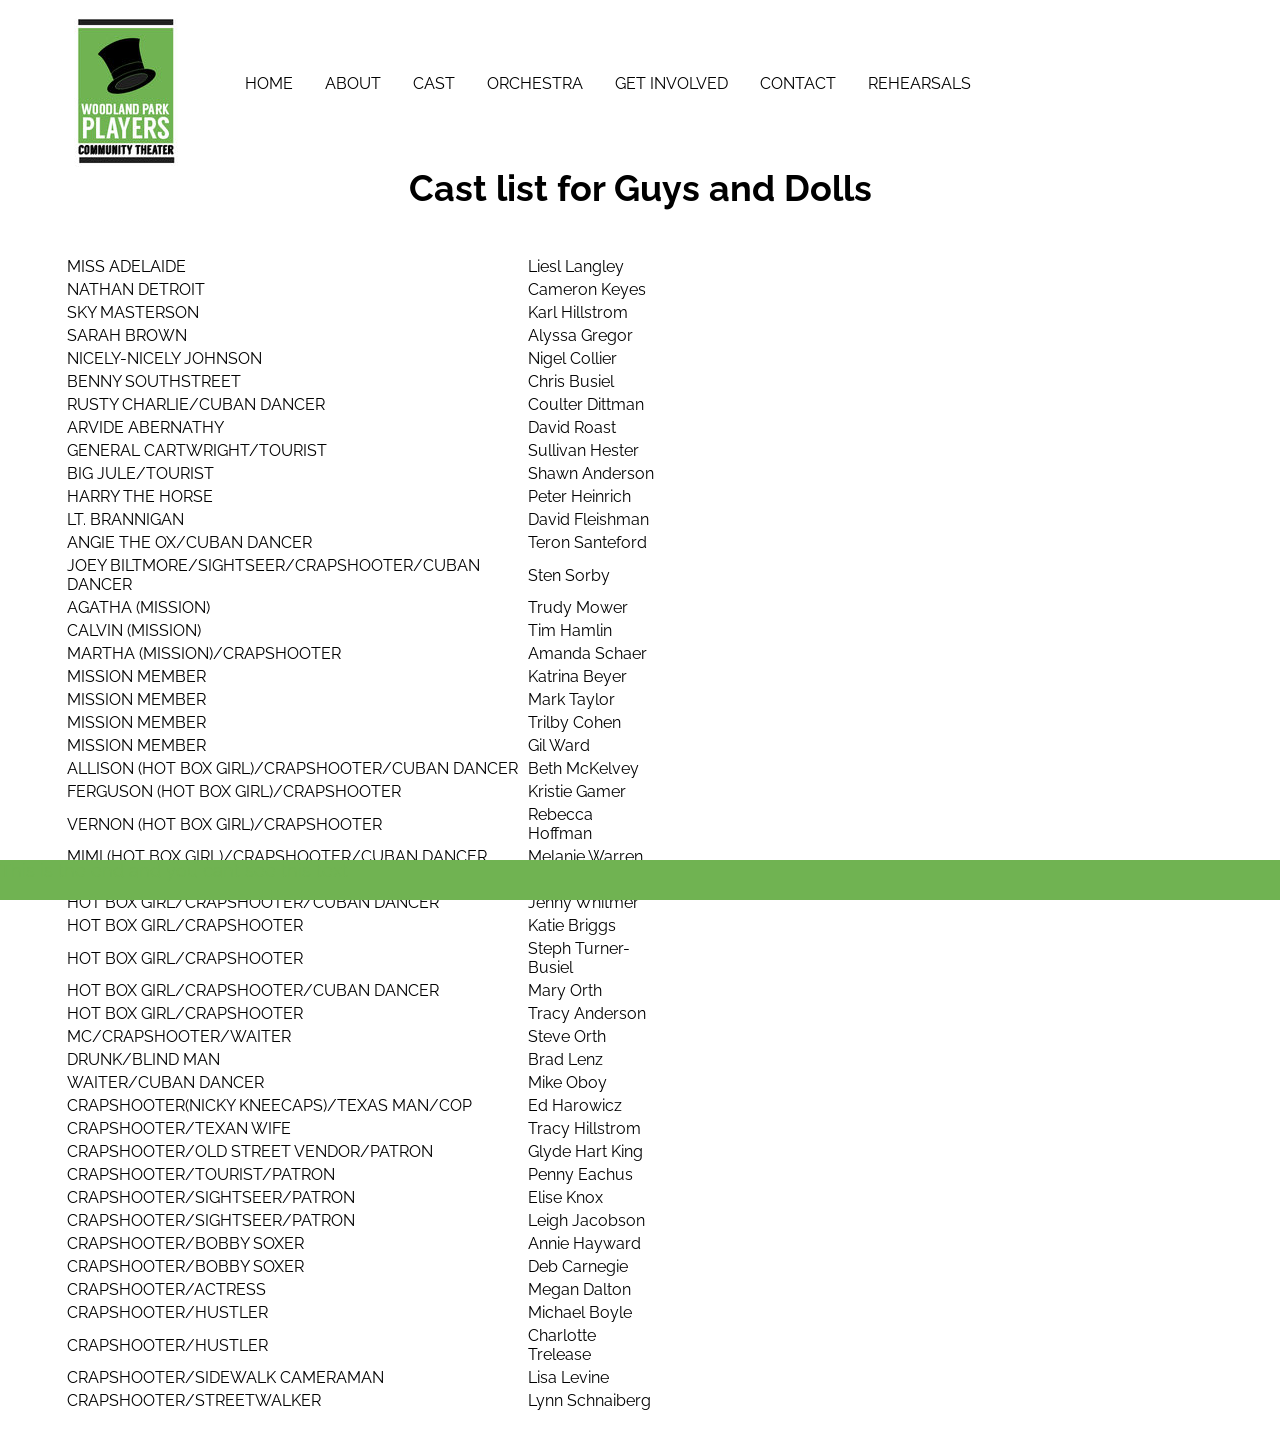
<file: GuysNDolls/cast.html>
<html>
	<head>
	  <title>Oklahoma Cast</title>
	<link rel="stylesheet" href="../styles/wpp.css" type="text/css" media="screen">
	  <link href='https://fonts.googleapis.com/css?family=Raleway' rel='stylesheet' type='text/css'>
	</head>
	<body style="background-color:#FFFFFF;text-align: left;">

<div class="top" id="pic">
			<img src="../logos/rsz_wwp_logo2.jpg">
		</div>	
		  <ul id="menu">
		    <li><a href="../index.html">HOME</a></li>
		   <li><a href="../about.html">ABOUT</a></li>
		   <li><a href="cast.html">CAST</a></li>
		   <li><a href="orchestra.html">ORCHESTRA</a></li>
		   <li><a href="../involved.html">GET INVOLVED</a></li>
		   <li><a href="../contact.html">CONTACT</a></li>
		   <li><a href="rehearsal.html">REHEARSALS</a></li>
	   </ul>	
		<div class="rest">

			<h1>Cast list for Guys and Dolls</h1>

			<br>

<table style="width:600px">
  <tr>
    <td>MISS ADELAIDE</td>
    <td>Liesl Langley</td> 
  </tr>
  <tr>
    <td>NATHAN DETROIT</td>
    <td>Cameron Keyes</td> 
  </tr>
  <tr>
    <td>SKY MASTERSON</td>
    <td>Karl Hillstrom</td> 
  </tr>
  <tr>
    <td>SARAH BROWN</td>
    <td>Alyssa Gregor</td> 
  </tr>
  <tr>
    <td>NICELY-NICELY JOHNSON</td>
    <td>Nigel Collier</td> 
  </tr>
  <tr>
    <td>BENNY SOUTHSTREET</td>
    <td>Chris Busiel</td> 
  </tr>
  <tr>
    <td>RUSTY CHARLIE/CUBAN DANCER</td>
    <td>Coulter Dittman</td> 
  </tr>
  <tr>
    <td>ARVIDE ABERNATHY</td>
    <td>David Roast</td> 
  </tr>
  <tr>
    <td>GENERAL CARTWRIGHT/TOURIST</td>
    <td>Sullivan Hester</td> 
  </tr>
  <tr>
    <td>BIG JULE/TOURIST</td>
    <td>Shawn Anderson</td> 
  </tr>
  <tr>
    <td>HARRY THE HORSE</td>
    <td>Peter Heinrich</td> 
  </tr>
  <tr>
    <td>LT. BRANNIGAN</td>
    <td>David Fleishman</td> 
  </tr>
  <tr>
    <td>ANGIE THE OX/CUBAN DANCER</td>
    <td>Teron Santeford</td> 
  </tr>
  <tr>
    <td>JOEY BILTMORE/SIGHTSEER/CRAPSHOOTER/CUBAN DANCER</td>
    <td>Sten Sorby</td> 
  </tr>
  <tr>
    <td>AGATHA (MISSION)</td>
    <td>Trudy Mower</td> 
  </tr>
  <tr>
    <td>CALVIN (MISSION)</td>
    <td>Tim Hamlin</td> 
  </tr>
  <tr>
    <td>MARTHA (MISSION)/CRAPSHOOTER</td>
    <td>Amanda Schaer</td> 
  </tr>
  <tr>
    <td>MISSION MEMBER </td>
    <td>Katrina Beyer</td> 
  </tr>
  <tr>
    <td>MISSION MEMBER</td>
    <td>Mark Taylor</td> 
  </tr>
  <tr>
    <td>MISSION MEMBER</td>
    <td>Trilby Cohen</td> 
  </tr>
  <tr>
    <td>MISSION MEMBER </td>
    <td>Gil Ward</td> 
  </tr>
  <tr>
    <td>ALLISON (HOT BOX GIRL)/CRAPSHOOTER/CUBAN DANCER</td>
    <td>Beth McKelvey</td> 
  </tr>
  <tr>
    <td>FERGUSON (HOT BOX GIRL)/CRAPSHOOTER</td>
    <td>Kristie Gamer</td> 
  </tr>
  <tr>
    <td>VERNON (HOT BOX GIRL)/CRAPSHOOTER</td>
    <td>Rebecca Hoffman</td> 
  </tr>
  <tr>
    <td>MIMI (HOT BOX GIRL)/CRAPSHOOTER/CUBAN DANCER</td>
    <td>Melanie Warren</td> 
  </tr>
  <tr>
    <td>HOT BOX GIRL/CRAPSHOOTER</td>
    <td>Allison Clark</td> 
  </tr>
  <tr>
    <td>HOT BOX GIRL/CRAPSHOOTER/CUBAN DANCER</td>
    <td>Jenny Whitmer</td> 
  </tr>
  <tr>
    <td>HOT BOX GIRL/CRAPSHOOTER</td>
    <td>Katie Briggs</td> 
  </tr>
  <tr>
    <td>HOT BOX GIRL/CRAPSHOOTER</td>
    <td>Steph Turner-Busiel</td> 
  </tr>
  <tr>
    <td>HOT BOX GIRL/CRAPSHOOTER/CUBAN DANCER</td>
    <td>Mary Orth</td> 
  </tr>
  <tr>
    <td>HOT BOX GIRL/CRAPSHOOTER</td>
    <td>Tracy Anderson</td> 
  </tr>
  <tr>
    <td>MC/CRAPSHOOTER/WAITER</td>
    <td>Steve Orth</td> 
  </tr>
  <tr>
    <td>DRUNK/BLIND MAN</td>
    <td>Brad Lenz</td> 
  </tr>
  <tr>
    <td>WAITER/CUBAN DANCER	</td>
    <td>Mike Oboy</td> 
  </tr>
  <tr>
    <td>CRAPSHOOTER(NICKY KNEECAPS)/TEXAS MAN/COP</td>
    <td>Ed Harowicz</td> 
  </tr>
  <tr>
    <td>CRAPSHOOTER/TEXAN WIFE</td>
    <td>Tracy Hillstrom</td> 
  </tr>
  <tr>
    <td>CRAPSHOOTER/OLD STREET VENDOR/PATRON</td>
    <td>Glyde Hart King</td> 
  </tr>
  <tr>
    <td>CRAPSHOOTER/TOURIST/PATRON</td>
    <td>Penny Eachus</td> 
  </tr>
  <tr>
    <td>CRAPSHOOTER/SIGHTSEER/PATRON</td>
    <td>Elise Knox</td> 
  </tr>
  <tr>
    <td>CRAPSHOOTER/SIGHTSEER/PATRON</td>
    <td>Leigh Jacobson</td> 
  </tr>
  <tr>
    <td>CRAPSHOOTER/BOBBY SOXER</td>
    <td>Annie Hayward</td> 
  </tr>
  <tr>
    <td>CRAPSHOOTER/BOBBY SOXER</td>
    <td>Deb Carnegie</td> 
  </tr>
  <tr>
    <td>CRAPSHOOTER/ACTRESS</td>
    <td>Megan Dalton</td> 
  </tr>
  <tr>
    <td>CRAPSHOOTER/HUSTLER</td>
    <td>Michael Boyle</td> 
  </tr>
  <tr>
    <td>CRAPSHOOTER/HUSTLER	</td>
    <td>Charlotte Trelease</td> 
  </tr>
  <tr>
    <td>CRAPSHOOTER/SIDEWALK CAMERAMAN</td>
    <td>Lisa Levine</td> 
  </tr>
  <tr>
    <td>CRAPSHOOTER/STREETWALKER</td>
    <td>Lynn Schnaiberg</td> 
  </tr>
</table>

        </br>
        </br>
		</div>
		<div id="footer">
		This is the end and you cant see this text
		</div>
	</body>
</html>
</file>
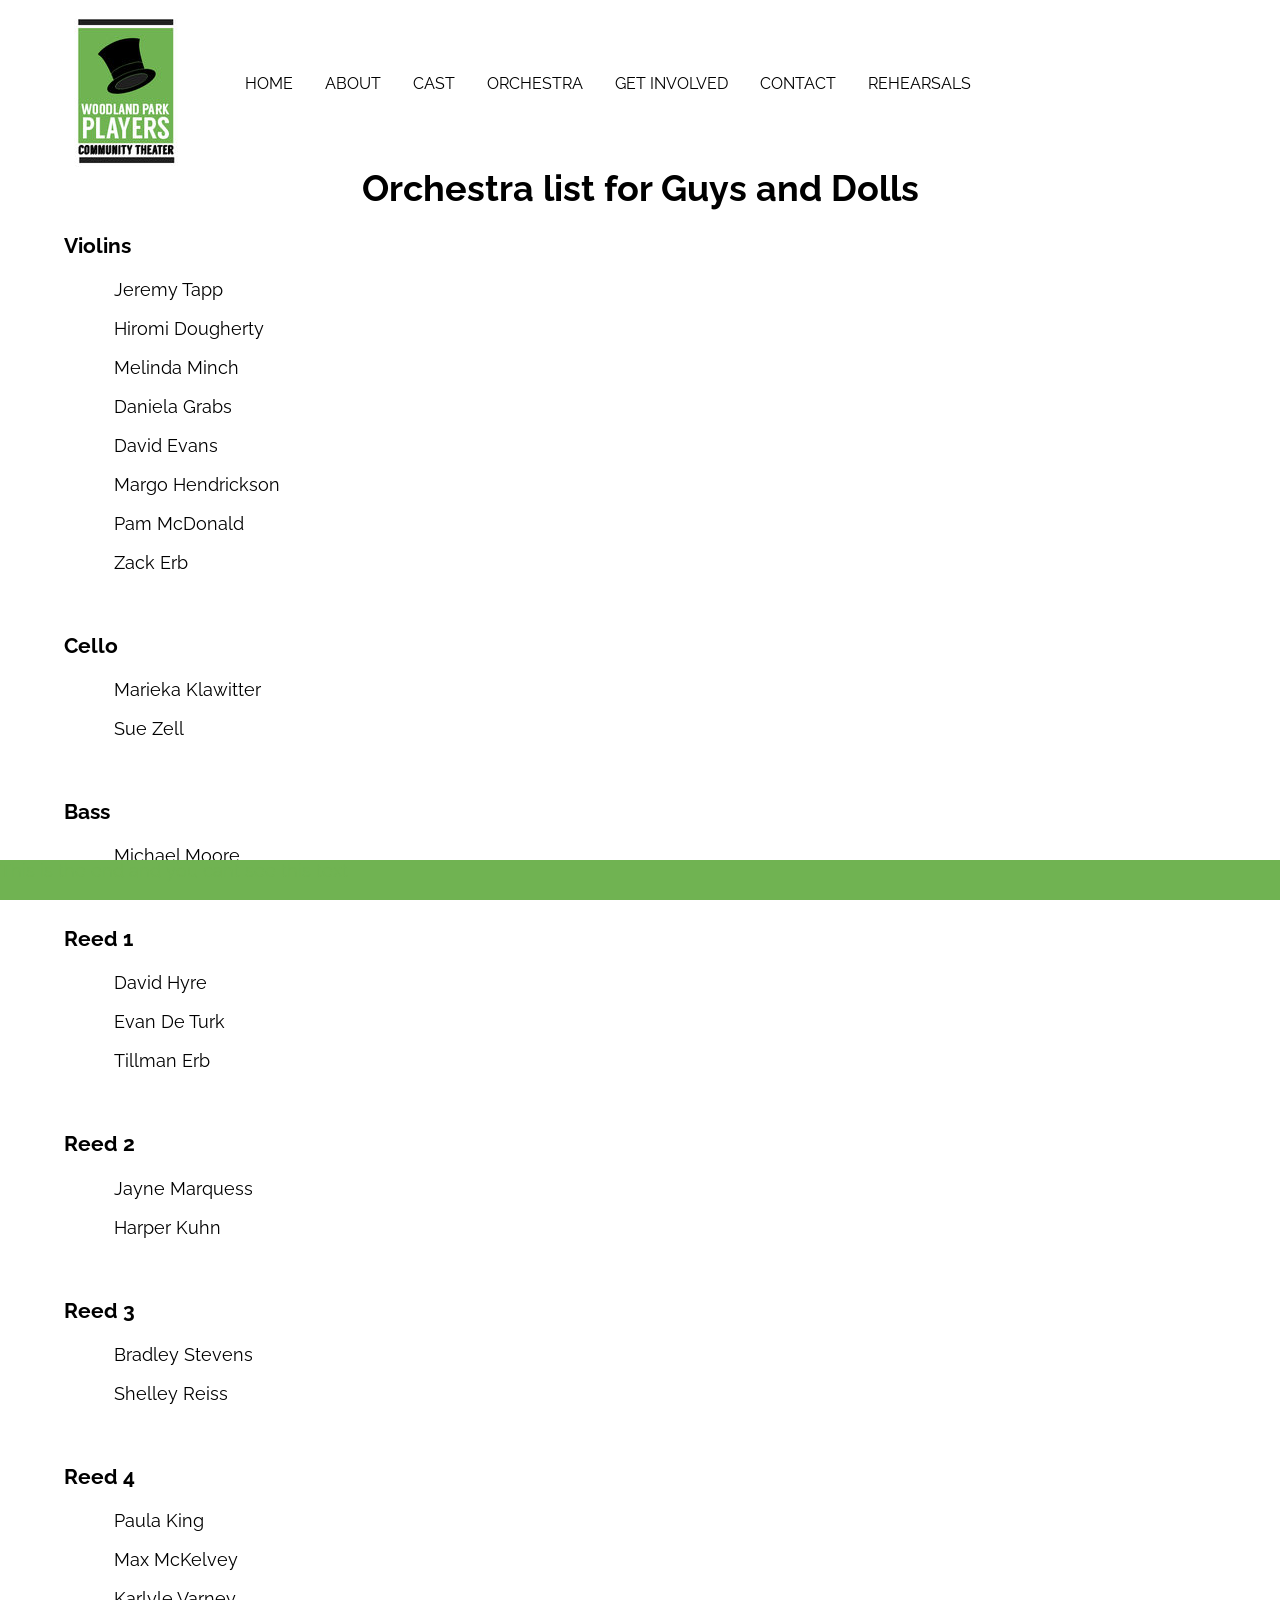
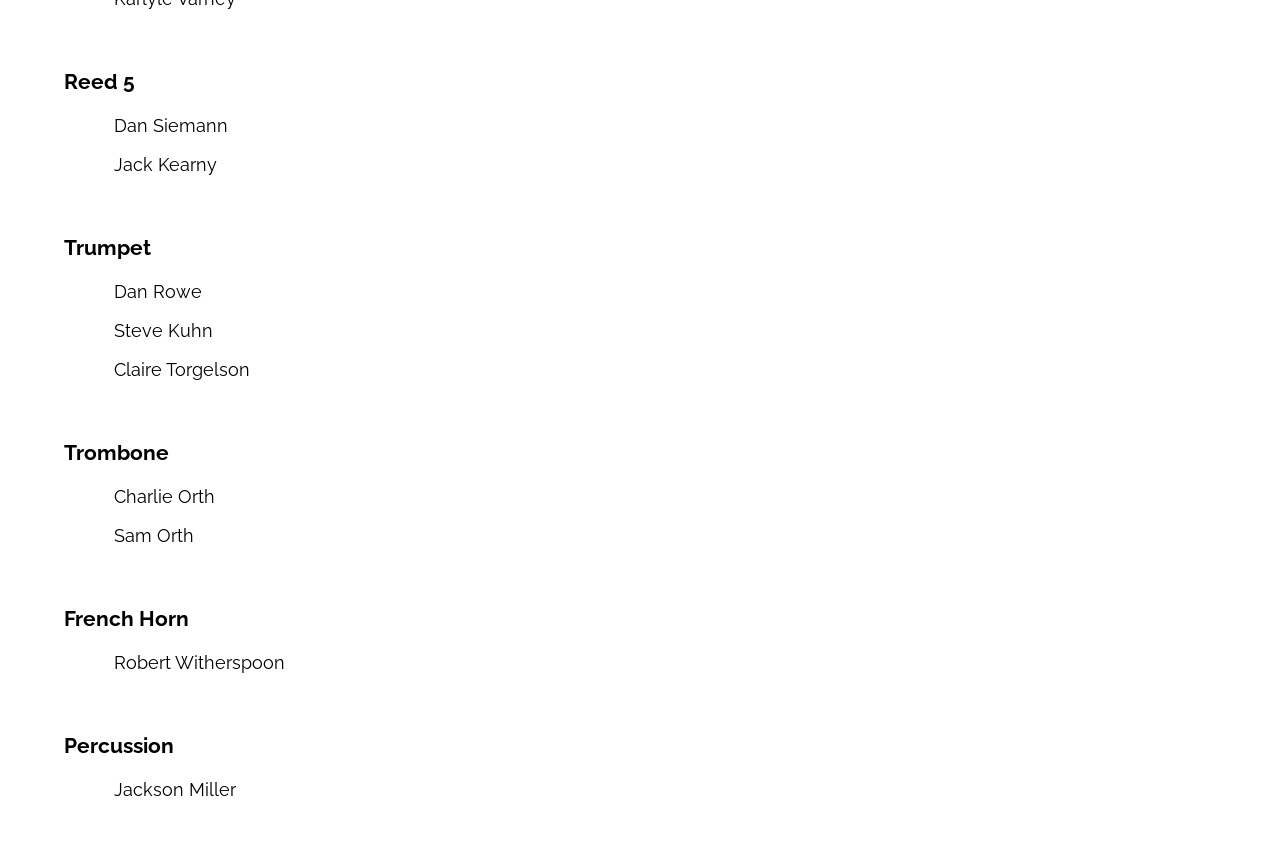
<file: GuysNDolls/orchestra.html>
<head>
  <title>Oklahoma Orchestra</title>
<link rel="stylesheet" href="../styles/wpp.css" type="text/css" media="screen">
  <link href='https://fonts.googleapis.com/css?family=Raleway' rel='stylesheet' type='text/css'>
</head>
<body style="background-color:#FFFFFF;text-align: left;">

<div class="top" id="pic">
<img src="../logos/rsz_wwp_logo2.jpg">
</div>
  <ul id="menu">
		    <li><a href="../index.html">HOME</a></li>
		   <li><a href="../about.html">ABOUT</a></li>
		   <li><a href="cast.html">CAST</a></li>
		   <li><a href="orchestra.html">ORCHESTRA</a></li>
		   <li><a href="../involved.html">GET INVOLVED</a></li>
		   <li><a href="../contact.html">CONTACT</a></li>
		   <li><a href="rehearsal.html">REHEARSALS</a></li>
   
   </ul>
<div class="rest">

<h1>Orchestra list for Guys and Dolls</h1>

<h3>Violins</h3>
<p>Jeremy Tapp</p>
<p>Hiromi Dougherty</p>
<p>Melinda Minch</p>
<p>Daniela Grabs</p>
<p>David Evans</p>
<p>Margo Hendrickson</p>
<p>Pam McDonald</p>
<p>Zack Erb</p>
</br>

<h3>Cello</h3> 
<p>Marieka Klawitter </p>
<p>Sue Zell </p>
</br>


<h3>Bass</h3> 
<p>Michael Moore</p>
</br>

<h3>Reed 1</h3> 
<p>David Hyre </p>
<p>Evan De Turk</p>
<p>Tillman Erb</p>
</br>


<h3>Reed 2</h3> 
<p>Jayne Marquess</p>
<p>Harper Kuhn</p>
</br>


<h3>Reed 3</h3> 
<p>Bradley Stevens</p>
<p>Shelley Reiss</p>
</br>


<h3>Reed 4</h3> 
<p>Paula King</p>
<p>Max McKelvey</p>
<p>Karlyle Varney</p>
</br>


<h3>Reed 5</h3> 
<p>Dan Siemann</p>
<p>Jack Kearny</p>
</br>


<h3>Trumpet</h3> 
<p>Dan Rowe</p>
<p>Steve Kuhn</p>
<p>Claire Torgelson</p>
</br>


<h3>Trombone</h3> 
<p>Charlie Orth</p>
<p>Sam Orth</p>
</br>


<h3>French Horn</h3> 
<p>Robert Witherspoon</p>
</br>


<h3>Percussion</h3> 
<p>Jackson Miller</p>
</br>

<br>
</div>
<div id="footer">
This is the end and you cant see this text
</div>
</body>
</html>
</file>
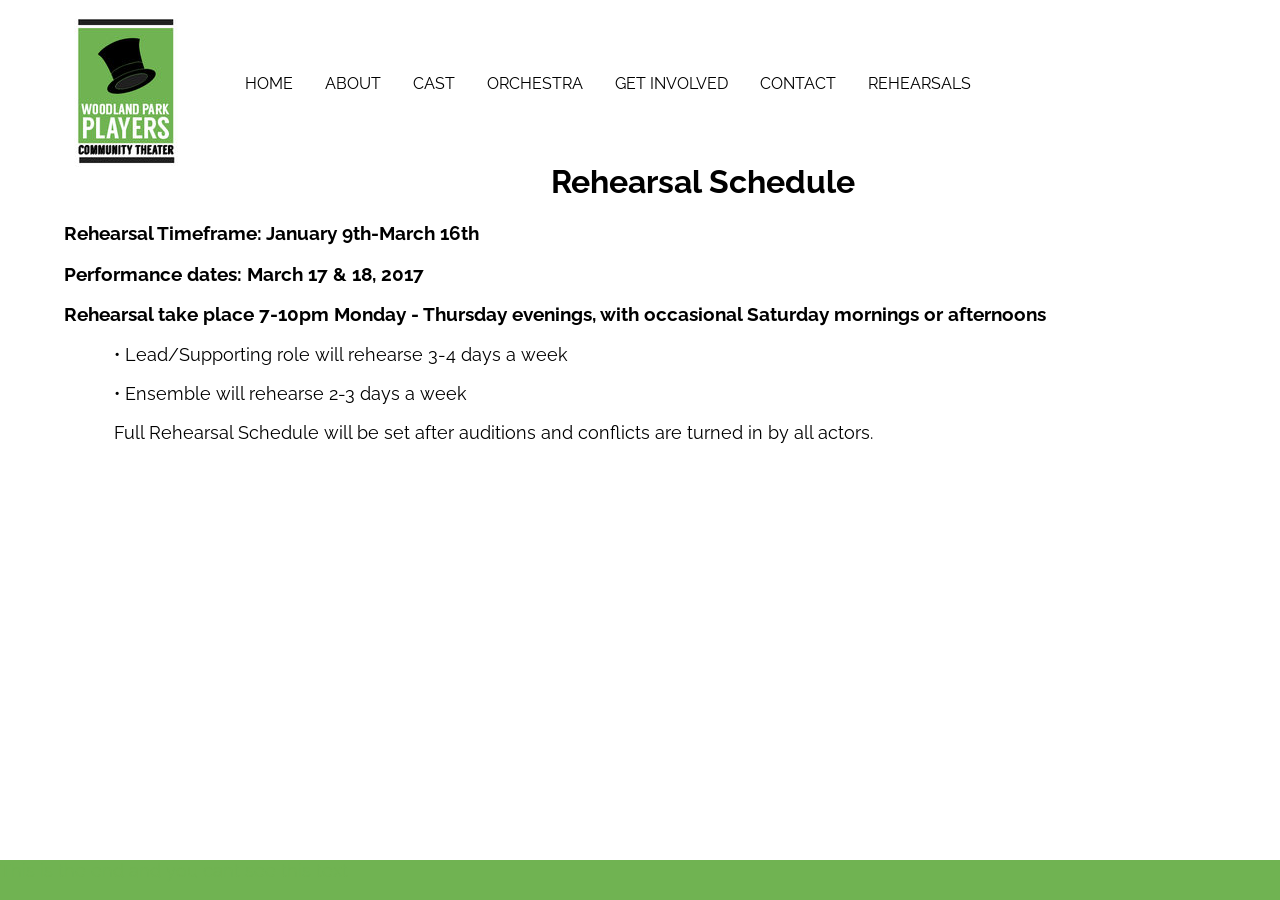
<file: GuysNDolls/rehearsal.html>
<html>
	<head>
	  <title>Rehearsal Schedule</title>
	<link rel="stylesheet" href="../styles/wpp.css" type="text/css" media="screen">
	  <link rel="shortcut icon" href="favicon.png">
	  <link href='https://fonts.googleapis.com/css?family=Raleway' rel='stylesheet' type='text/css'>
	</head>
	<body style="background-color:#FFFFFF;text-align: left;">

<div class="top" id="pic">
			<img src="../logos/rsz_wwp_logo2.jpg">
		</div>	
		  <ul id="menu">
		    <li><a href="../index.html">HOME</a></li>
		   <li><a href="../about.html">ABOUT</a></li>
		   <li><a href="cast.html">CAST</a></li>
		   <li><a href="orchestra.html">ORCHESTRA</a></li>
		   <li><a href="../involved.html">GET INVOLVED</a></li>
		   <li><a href="../contact.html">CONTACT</a></li>
		   <li><a href="rehearsal.html">REHEARSALS</a></li>
	   </ul>	
	   <br>
	   <h1>Rehearsal Schedule</h1>
	   <h3>Rehearsal Timeframe: January 9th-March 16th</h3>
       <h3>Performance dates: March 17 & 18, 2017</h3>
	   <h3>Rehearsal take place 7-10pm Monday - Thursday evenings, with occasional Saturday mornings or afternoons</h3>
	   
	   <p>• Lead/Supporting role will rehearse 3-4 days a week</p>

		<p>• Ensemble will rehearse 2-3 days a week</p>
        <p>Full Rehearsal Schedule will be set after auditions and conflicts are turned in by all actors.</p>
	   <div id="footer">
		This is the end and you cant see this text
		</div>
</body>
</html>
</file>
<file: styles/wpp.css>
body {
	font-family: 'Raleway', sans-serif;
	background-color:#FFFFFF;
	text-align: left;
	margin-left: 5%;
    margin-right: 5%;
    width: 90%;
    min-width: 720px;
    margin: 0 auto;
    
}

h1 {
	text-align: center;
	color: black;
}

h2 {
	text-align: center;
	color:black;
}
h3 {
	font-style: bold;
}

p {
	font-size: 18px;
	text-indent: 50px;
}

div {
	font-size: 18px;
	color:black;
}

div#top {
	margin-top: 15px;
	margin-bottom: 70px;
	padding: 5px, 5px, 5px, 5px;
}
div#pic {
	float: left;
	margin-right: 10px;
	margin-left: 10px;
}
div.rest {
	clear: both;
}
div.banner  {
	margin:auto;
}
div#summary {
	margin-top:10px;
	margin-bottom:10px;
	padding: 5px, 5px, 5px, 5px;
}
div#oklahomapic {
	padding-right: 10px;
}
div#oklahoma_info {
	width: 50%;
	float: left;
	padding-bottom: 100px;
}
div.fb-page {
	float: right;
	width: 30%;
	padding-bottom: 75px;
	padding-right: 100px;
}
p.footer-padding {
	padding-bottom: 75px;
}

ul {
	list-style-type: none;
	margin-top:10px;

	overflow:hidden;
}
 ul.abt {
 list-style-type: disc;
 font-size: 20px;
 	
 }
 ul#menu {
 padding-top: 50px;
 }
li {
	float:left;
	font-size: 16px;
}
li a {

    display: block;
    color: black;
    text-align: center;
    padding: 14px 16px;
    text-decoration: none;
}

li a:hover {
        text-decoration: underline;
}

div#footer {
	clear: left;
	position: fixed;
	bottom: 0;
	right: 0;
	width:100%;
	height: 40px;
	background-color: #70B352;
	color: #70B352;
}

#brownpaperticketsbanner img
{
	margin-left: auto;
	margin-right: auto;
	display:block;
}
</file>
